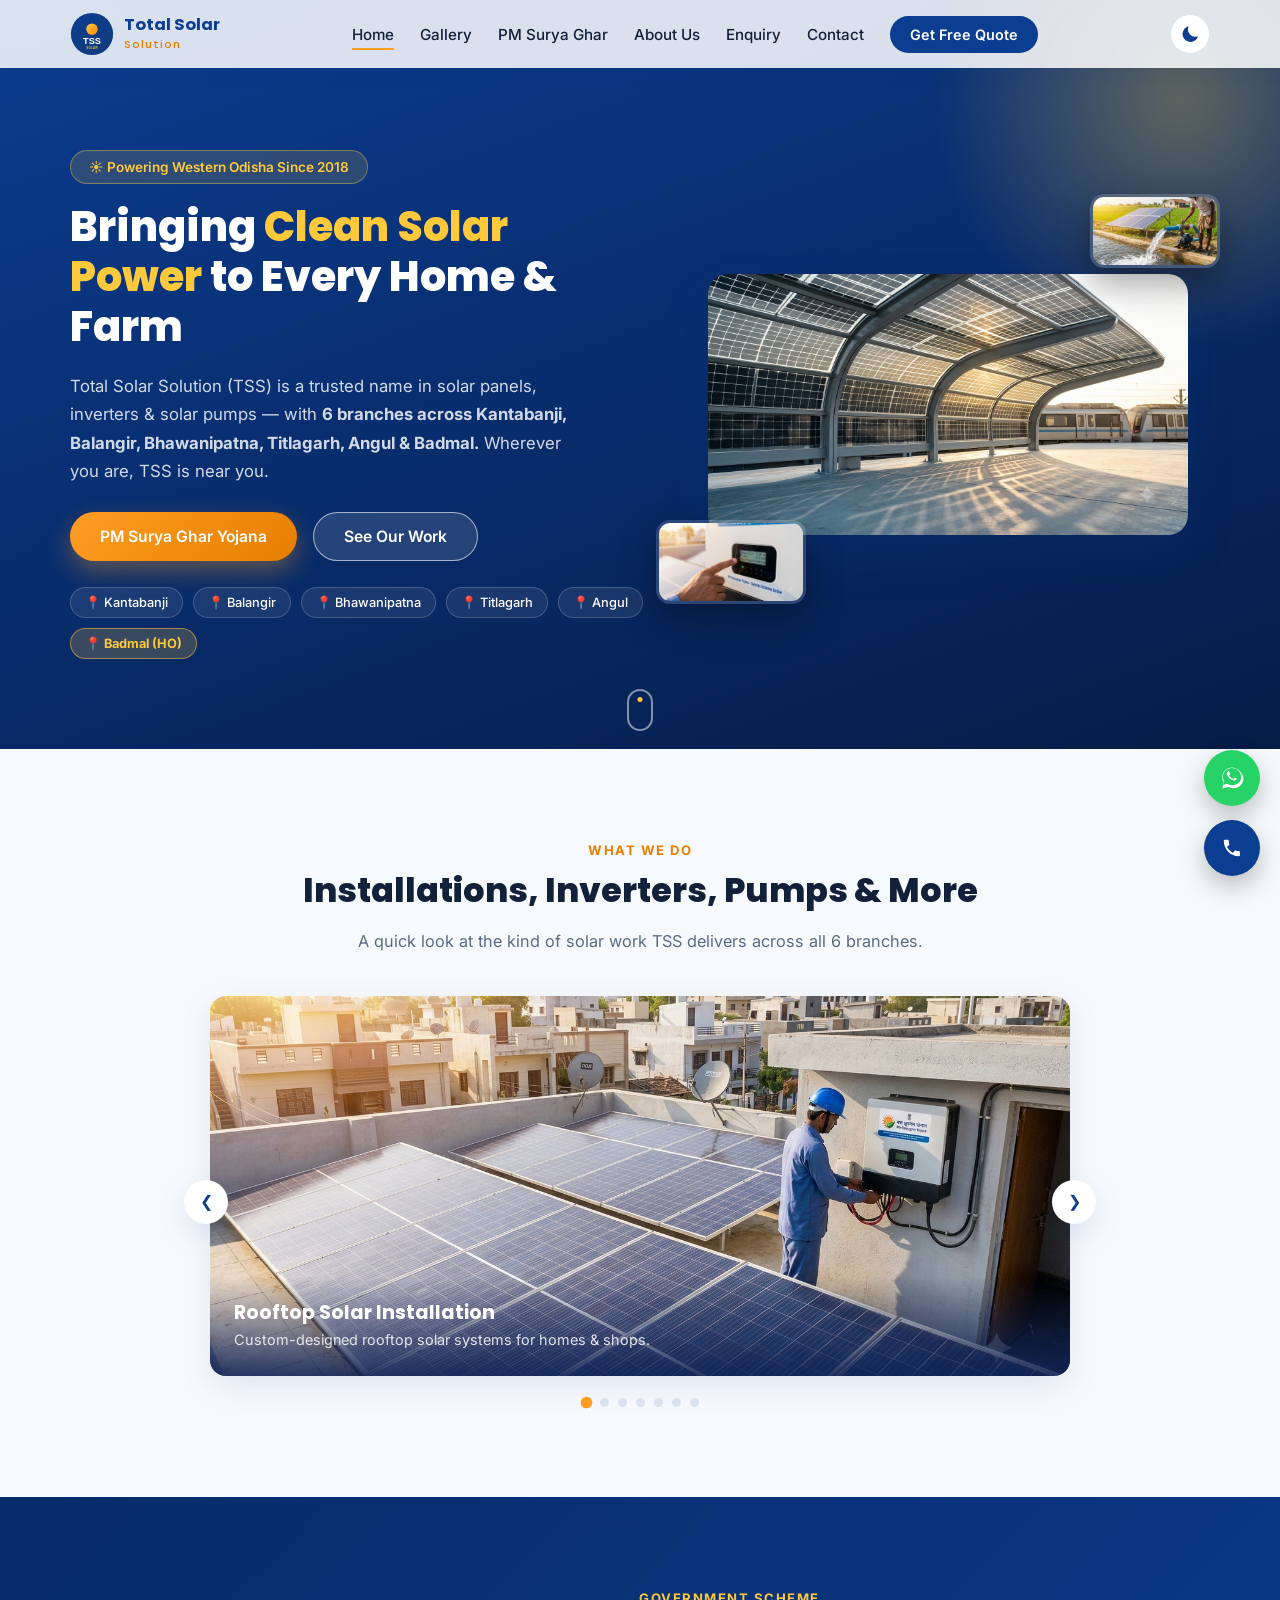
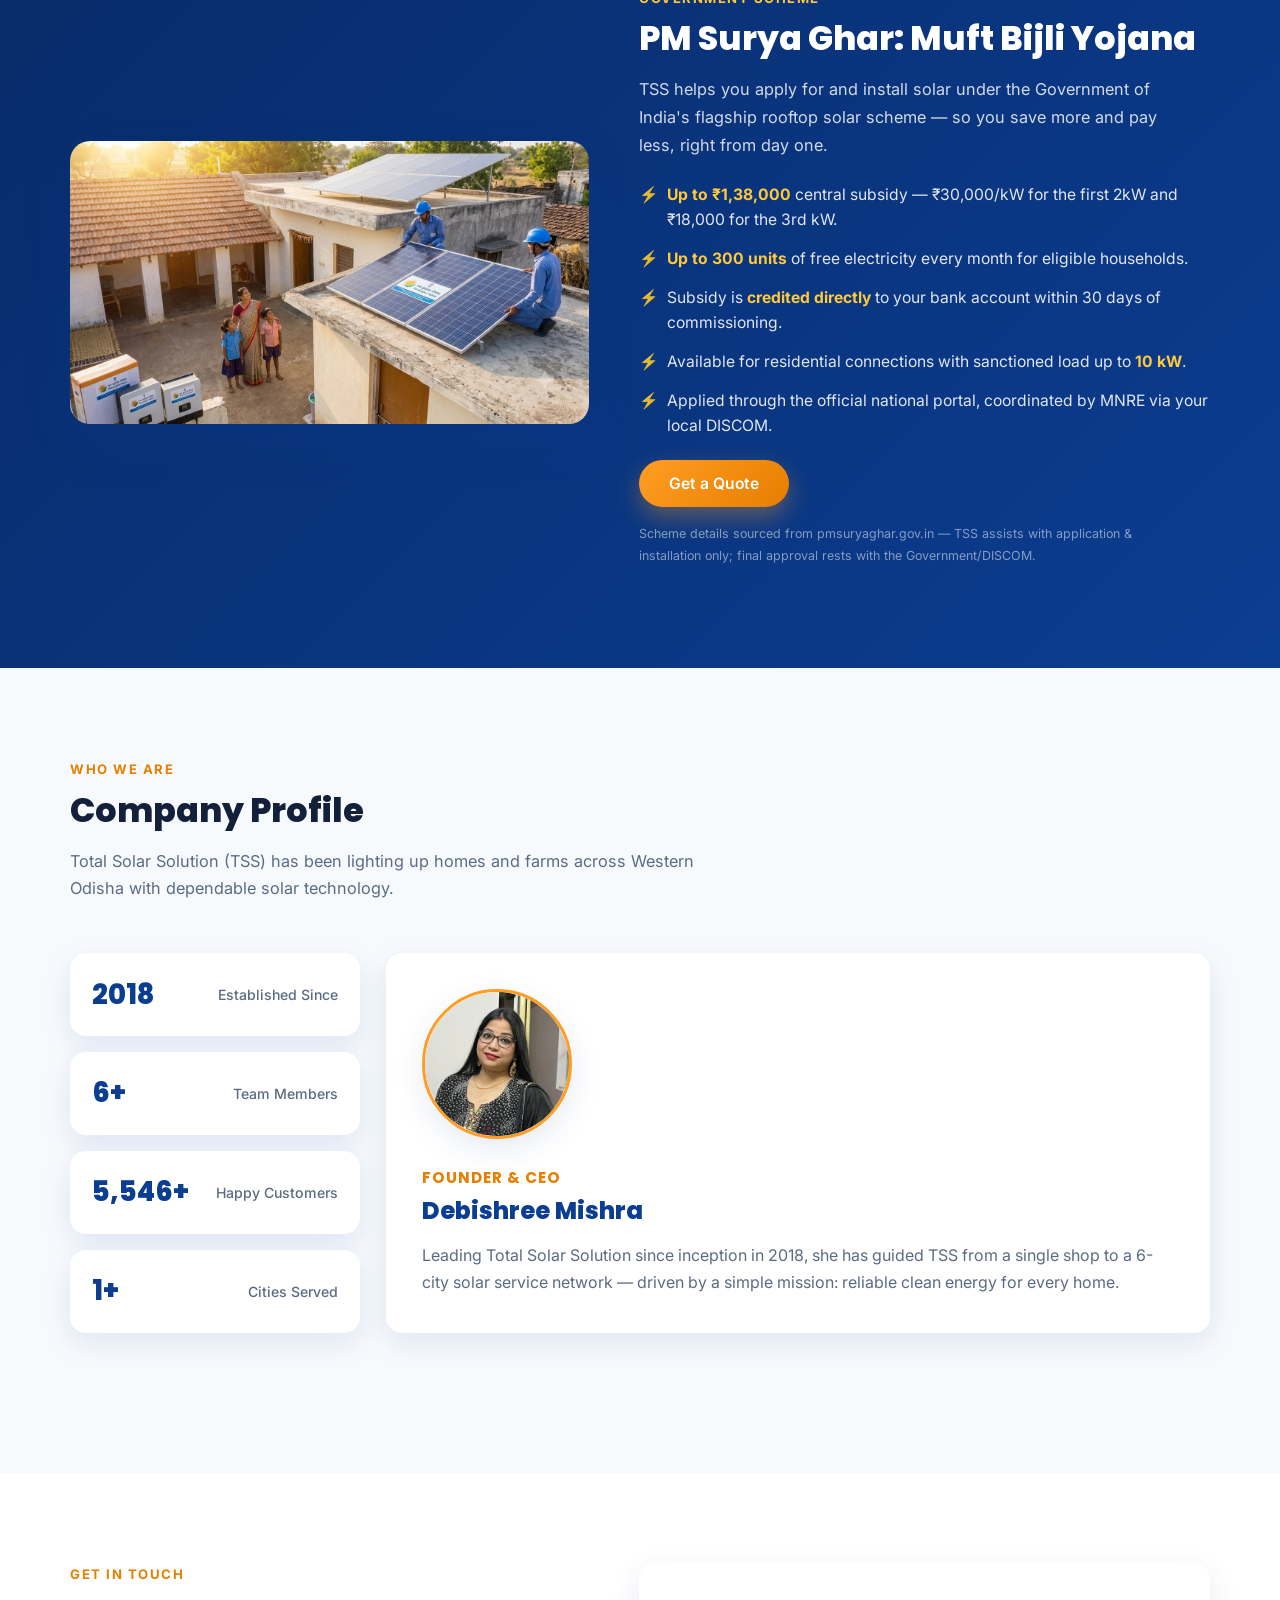
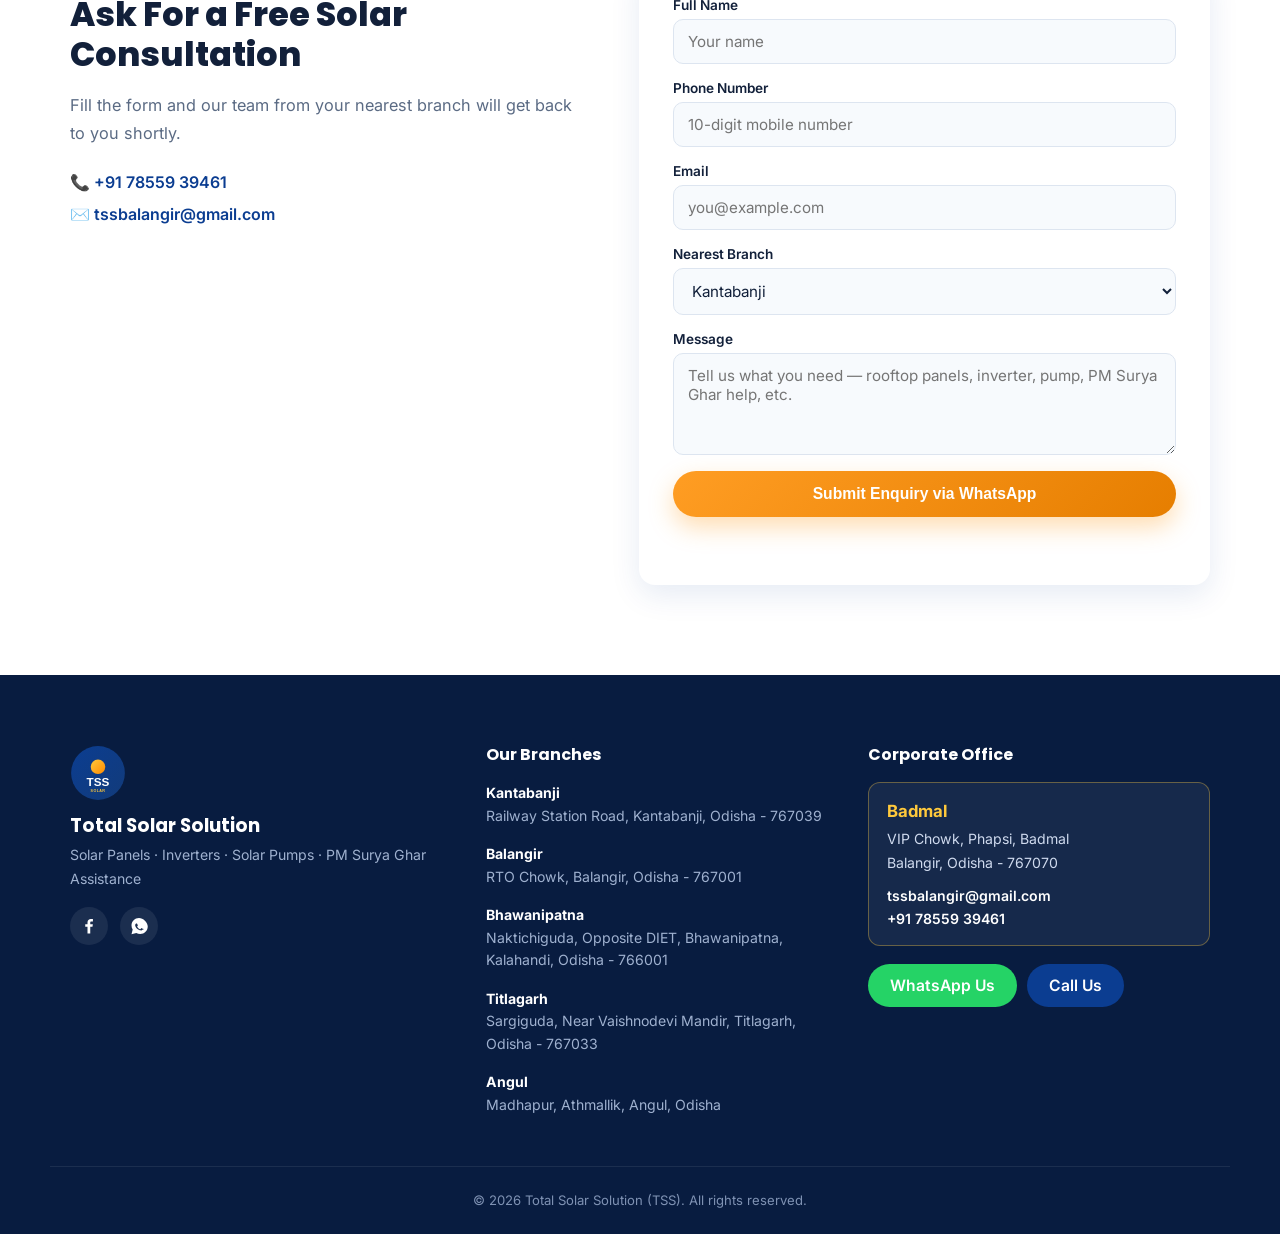
<file: index.html>
<!DOCTYPE html>
<html lang="en">
<head>
<meta charset="UTF-8">
<meta name="viewport" content="width=device-width, initial-scale=1.0">
<title>Total Solar Solution (TSS) | Solar Panels, Inverters & Pumps in Odisha</title>
<meta name="description" content="Total Solar Solution (TSS) - Trusted solar installation company with branches across Kantabanji, Balangir, Bhawanipatna, Titlagarh, Angul & Badmal. Solar panels, inverters, pumps & PM Surya Ghar Yojana assistance.">
<link rel="icon" href="images/logo.svg" type="image/svg+xml">
<link rel="preconnect" href="https://fonts.googleapis.com">
<link href="https://fonts.googleapis.com/css2?family=Poppins:wght@400;500;600;700;800&family=Inter:wght@400;500;600&display=swap" rel="stylesheet">
<link rel="stylesheet" href="css/style.css">
<!-- Google tag (gtag.js) -->
<script async src="https://www.googletagmanager.com/gtag/js?id=AW-18328387983"></script>
<script>
  window.dataLayer = window.dataLayer || [];
  function gtag(){dataLayer.push(arguments);}
  gtag('js', new Date());
  gtag('config', 'AW-18328387983');
</script>
</head>
<body>

<!-- ===== NOTE FOR ANISH: Still open before going live =====
  1. Phone / WhatsApp number is set to +91 78559 39461 across the page. If WhatsApp uses a different number, update "917855939461" in index.html and js/script.js.
  2. Angul branch has no PIN code yet - search "Athmallik, Angul, Odisha" in the footer and add it once you have it.
  3. Facebook page URL - the footer icon currently links to "#", search "target=\"_blank\" rel=\"noopener\" aria-label=\"Facebook\"".
  4. Logo (images/logo.svg is still a placeholder) - swap in your real logo file.
  5. PM Surya Ghar "Learn More" button href="#" - link to your chosen page/portal.
  6. Enquiry form posts to Formsubmit using tssbalangir@gmail.com as a backup channel - confirm the activation email Formsubmit sends on first submission.
======================================================================= -->

<!-- Preloader -->
<div id="preloader"><div class="sun-loader"></div></div>

<!-- Floating action buttons -->
<div class="fab-stack">
  <a href="https://wa.me/917855939461" class="fab fab-whatsapp" target="_blank" rel="noopener" aria-label="Chat on WhatsApp">
    <svg viewBox="0 0 32 32" width="26" height="26"><path fill="#fff" d="M16 3C9.4 3 4 8.4 4 15c0 2.4.7 4.6 1.9 6.5L4 29l7.7-1.8c1.8 1 3.9 1.5 6.3 1.5 6.6 0 12-5.4 12-12S22.6 3 16 3zm0 21.8c-2 0-3.9-.5-5.5-1.5l-.4-.2-4.6 1.1 1.1-4.5-.3-.4C5.3 17.7 4.7 16 4.7 15 4.7 8.8 9.8 3.7 16 3.7S27.3 8.8 27.3 15 22.2 24.8 16 24.8zm6-8.3c-.3-.2-1.9-1-2.2-1.1-.3-.1-.5-.2-.7.2-.2.3-.8 1.1-1 1.3-.2.2-.4.2-.7.1-.3-.2-1.4-.5-2.7-1.6-1-.9-1.7-2-1.9-2.3-.2-.3 0-.5.1-.7.1-.1.3-.4.5-.5.2-.2.2-.3.3-.5.1-.2 0-.4 0-.6 0-.2-.7-1.8-1-2.4-.3-.6-.5-.6-.7-.6h-.6c-.2 0-.5.1-.8.4-.3.3-1 1-1 2.5s1.1 2.9 1.2 3.1c.1.2 2.1 3.3 5.2 4.5.7.3 1.3.5 1.7.6.7.2 1.4.2 1.9.1.6-.1 1.9-.8 2.1-1.5.3-.7.3-1.3.2-1.5-.1-.1-.3-.2-.6-.4z"/></svg>
  </a>
  <a href="tel:+917855939461" class="fab fab-call" aria-label="Call us">
    <svg viewBox="0 0 24 24" width="22" height="22"><path fill="#fff" d="M6.6 10.8c1.4 2.7 3.6 4.9 6.3 6.3l2.1-2.1c.3-.3.7-.4 1-.2 1.1.4 2.3.6 3.6.6.6 0 1 .4 1 1V20c0 .6-.4 1-1 1C10.6 21 3 13.4 3 4c0-.6.4-1 1-1h3.5c.6 0 1 .4 1 1 0 1.3.2 2.5.6 3.6.1.3 0 .7-.2 1l-2.3 2.2z"/></svg>
  </a>
</div>

<!-- ===== NAVBAR ===== -->
<header class="navbar" id="navbar">
  <div class="container nav-inner">
    <a href="#home" class="brand">
      <img src="images/logo.svg" alt="Total Solar Solution logo" class="brand-logo">
      <span class="brand-text">Total Solar<br><small>Solution</small></span>
    </a>
    <nav class="nav-links" id="navLinks">
      <a href="#home" class="nav-link active">Home</a>
      <a href="#gallery" class="nav-link">Gallery</a>
      <a href="#suryaghar" class="nav-link">PM Surya Ghar</a>
      <a href="#about" class="nav-link">About Us</a>
      <a href="#enquiry" class="nav-link">Enquiry</a>
      <a href="#footer" class="nav-link">Contact</a>
      <a href="#enquiry" class="nav-cta">Get Free Quote</a>
    </nav>
    <div class="nav-actions">
      <button class="theme-toggle" id="themeToggle" aria-label="Toggle dark mode">
        <svg class="icon-moon" viewBox="0 0 24 24" width="20" height="20"><path fill="currentColor" d="M20.7 14.9a8.5 8.5 0 0 1-10.6-11 .6.6 0 0 0-.8-.8 9.5 9.5 0 1 0 12.2 12.2.6.6 0 0 0-.8-.4z"/></svg>
        <svg class="icon-sun" viewBox="0 0 24 24" width="20" height="20"><circle cx="12" cy="12" r="4.5" fill="currentColor"/><g stroke="currentColor" stroke-width="1.8" stroke-linecap="round"><line x1="12" y1="1.5" x2="12" y2="4"/><line x1="12" y1="20" x2="12" y2="22.5"/><line x1="1.5" y1="12" x2="4" y2="12"/><line x1="20" y1="12" x2="22.5" y2="12"/><line x1="4.2" y1="4.2" x2="5.9" y2="5.9"/><line x1="18.1" y1="18.1" x2="19.8" y2="19.8"/><line x1="4.2" y1="19.8" x2="5.9" y2="18.1"/><line x1="18.1" y1="5.9" x2="19.8" y2="4.2"/></g></svg>
      </button>
      <button class="hamburger" id="hamburger" aria-label="Toggle menu">
        <span></span><span></span><span></span>
      </button>
    </div>
  </div>
</header>

<!-- ===== HERO ===== -->
<section class="hero" id="home">
  <div class="hero-bg-glow"></div>
  <div class="container hero-inner">
    <div class="hero-copy" data-reveal>
      <span class="badge-pill">☀️ Powering Western Odisha Since 2018</span>
      <h1>Bringing <span class="text-accent">Clean Solar Power</span> to Every Home &amp; Farm</h1>
      <p class="hero-sub">
        Total Solar Solution (TSS) is a trusted name in solar panels, inverters &amp; solar pumps —
        with <strong>6 branches across Kantabanji, Balangir, Bhawanipatna, Titlagarh, Angul &amp; Badmal.</strong>
        Wherever you are, TSS is near you.
      </p>
      <div class="hero-cta-row">
        <a href="pm-surya-ghar.html" class="btn btn-primary">PM Surya Ghar Yojana</a>
        <a href="#gallery" class="btn btn-ghost">See Our Work</a>
      </div>
      <div class="city-chip-row">
        <span class="city-chip">📍 Kantabanji</span>
        <span class="city-chip">📍 Balangir</span>
        <span class="city-chip">📍 Bhawanipatna</span>
        <span class="city-chip">📍 Titlagarh</span>
        <span class="city-chip">📍 Angul</span>
        <span class="city-chip city-chip-main">📍 Badmal (HO)</span>
      </div>
    </div>
    <div class="hero-visual" data-reveal>
      <img src="images/hero-canopy.png" alt="Large-scale solar canopy installation" class="hero-img float-slow">
      <img src="images/inverter-photo.png" alt="Solar inverter monitoring display" class="hero-float hero-float-1 float-fast">
      <img src="images/pump-photo.png" alt="Solar water pump in a farm field" class="hero-float hero-float-2 float-med">
    </div>
  </div>
  <div class="scroll-cue"><span></span></div>
</section>

<!-- ===== SLIDESHOW / GALLERY ===== -->
<section class="gallery-section" id="gallery">
  <div class="container">
    <p class="eyebrow" data-reveal>What We Do</p>
    <h2 data-reveal>Installations, Inverters, Pumps &amp; More</h2>
    <p class="section-sub" data-reveal>A quick look at the kind of solar work TSS delivers across all 6 branches.</p>
  </div>
  <div class="slideshow" data-reveal>
    <div class="slides-track" id="slidesTrack">
      <div class="slide active">
        <img src="images/rooftop-install.png" alt="TSS technician connecting a rooftop solar installation in India">
        <div class="slide-caption"><h3>Rooftop Solar Installation</h3><p>Custom-designed rooftop solar systems for homes &amp; shops.</p></div>
      </div>
      <div class="slide">
        <img src="images/inverter-photo.png" alt="Solar inverter monitoring display showing live generation data">
        <div class="slide-caption"><h3>Solar Inverters</h3><p>Reliable on-grid &amp; off-grid inverters with warranty support.</p></div>
      </div>
      <div class="slide">
        <img src="images/pump-photo.png" alt="Solar water pump irrigating a farm field">
        <div class="slide-caption"><h3>Solar Water Pumps</h3><p>Diesel-free irrigation pumps for farmers in the region.</p></div>
      </div>
      <div class="slide">
        <img src="images/suryaghar-family.png" alt="Family with a PM Surya Ghar Yojana rooftop solar installation">
        <div class="slide-caption"><h3>PM Surya Ghar Yojana</h3><p>End-to-end help getting your subsidy &amp; free rooftop solar.</p></div>
      </div>
      <div class="slide">
        <img src="images/microgrid-pump.png" alt="Community microgrid and irrigation project supported by PM Surya Ghar Yojana">
        <div class="slide-caption"><h3>Rural Microgrid Projects</h3><p>Community-scale solar powering irrigation &amp; village needs.</p></div>
      </div>
      <div class="slide">
        <img src="images/battery-farm.png" alt="Solar farm battery and monitoring station">
        <div class="slide-caption"><h3>Battery &amp; Monitoring Systems</h3><p>Large-scale battery and inverter stations for reliable backup power.</p></div>
      </div>
      <div class="slide">
        <img src="images/hero-canopy.png" alt="Large-scale solar canopy installation">
        <div class="slide-caption"><h3>Large-Scale Solar Installations</h3><p>From rooftops to canopies — solar infrastructure at any scale.</p></div>
      </div>
    </div>
    <button class="slide-arrow slide-prev" id="slidePrev" aria-label="Previous slide">&#10094;</button>
    <button class="slide-arrow slide-next" id="slideNext" aria-label="Next slide">&#10095;</button>
    <div class="slide-dots" id="slideDots"></div>
  </div>
</section>

<!-- ===== PM SURYA GHAR YOJANA ===== -->
<section class="suryaghar-section" id="suryaghar">
  <div class="container suryaghar-inner">
    <div class="suryaghar-visual" data-reveal>
      <img src="images/suryaghar-family.png" alt="Family with a PM Surya Ghar Yojana rooftop solar installation" class="float-slow">
    </div>
    <div class="suryaghar-copy" data-reveal>
      <p class="eyebrow eyebrow-light">Government Scheme</p>
      <h2>PM Surya Ghar: Muft Bijli Yojana</h2>
      <p class="section-sub-light">
        TSS helps you apply for and install solar under the Government of India's flagship rooftop
        solar scheme — so you save more and pay less, right from day one.
      </p>
      <ul class="scheme-points">
        <li><strong>Up to ₹1,38,000</strong> central subsidy — ₹30,000/kW for the first 2kW and ₹18,000 for the 3rd kW.</li>
        <li><strong>Up to 300 units</strong> of free electricity every month for eligible households.</li>
        <li>Subsidy is <strong>credited directly</strong> to your bank account within 30 days of commissioning.</li>
        <li>Available for residential connections with sanctioned load up to <strong>10 kW</strong>.</li>
        <li>Applied through the official national portal, coordinated by MNRE via your local DISCOM.</li>
      </ul>
      <a href="pm-surya-ghar.html" class="btn btn-primary" id="learnMoreBtn">Get a Quote</a>
      <p class="scheme-disclaimer">Scheme details sourced from pmsuryaghar.gov.in — TSS assists with application &amp; installation only; final approval rests with the Government/DISCOM.</p>
    </div>
  </div>
</section>

<!-- ===== ABOUT / COMPANY PROFILE ===== -->
<section class="about-section" id="about">
  <div class="container">
    <p class="eyebrow" data-reveal>Who We Are</p>
    <h2 data-reveal>Company Profile</h2>
    <p class="section-sub" data-reveal>Total Solar Solution (TSS) has been lighting up homes and farms across Western Odisha with dependable solar technology.</p>

    <div class="about-grid">
      <div class="stats-grid" data-reveal>
        <div class="stat-card">
          <span class="stat-num" data-count="2018" data-suffix="">2018</span>
          <span class="stat-label">Established Since</span>
        </div>
        <div class="stat-card">
          <span class="stat-num" data-count="20" data-suffix="+">0</span>
          <span class="stat-label">Team Members</span>
        </div>
        <div class="stat-card">
          <span class="stat-num" data-count="20000" data-suffix="+">0</span>
          <span class="stat-label">Happy Customers</span>
        </div>
        <div class="stat-card">
          <span class="stat-num" data-count="6" data-suffix="+">0</span>
          <span class="stat-label">Cities Served</span>
        </div>
      </div>

      <div class="ceo-card" data-reveal>
        <div class="ceo-photo-wrap">
          <img src="images/ceo.jpg" alt="Debishree Mishra, Founder &amp; CEO of Total Solar Solution" class="ceo-photo">
        </div>
        <div class="ceo-info">
          <h3>Founder &amp; CEO</h3>
          <p class="ceo-name">Debishree Mishra</p>
          <p>Leading Total Solar Solution since inception in 2018, she has guided TSS from a single shop
          to a 6-city solar service network — driven by a simple mission: reliable clean energy for every home.</p>
        </div>
      </div>
    </div>
  </div>
</section>

<!-- ===== ENQUIRY / CONTACT FORM ===== -->
<section class="enquiry-section" id="enquiry">
  <div class="container enquiry-inner">
    <div class="enquiry-copy" data-reveal>
      <p class="eyebrow">Get In Touch</p>
      <h2>Ask For a Free Solar Consultation</h2>
      <p class="section-sub">Fill the form and our team from your nearest branch will get back to you shortly.</p>
      <div class="quick-contact">
        <a href="tel:+917855939461" class="quick-contact-item">📞 +91 78559 39461</a>
        <a href="mailto:tssbalangir@gmail.com" class="quick-contact-item">✉️ tssbalangir@gmail.com</a>
      </div>
    </div>
    <form class="enquiry-form" data-reveal id="enquiryForm" action="https://formsubmit.co/tssbalangir@gmail.com" method="POST">
      <input type="hidden" name="_subject" value="New Enquiry - TSS Website">
      <input type="hidden" name="_captcha" value="false">
      <div class="form-row">
        <label>Full Name</label>
        <input type="text" name="Name" required placeholder="Your name">
      </div>
      <div class="form-row">
        <label>Phone Number</label>
        <input type="tel" name="Phone" required placeholder="10-digit mobile number">
      </div>
      <div class="form-row">
        <label>Email</label>
        <input type="email" name="Email" placeholder="you@example.com">
      </div>
      <div class="form-row">
        <label>Nearest Branch</label>
        <select name="Branch">
          <option>Kantabanji</option>
          <option>Balangir</option>
          <option>Bhawanipatna</option>
          <option>Titlagarh</option>
          <option>Angul</option>
          <option>Badmal (Head Office)</option>
        </select>
      </div>
      <div class="form-row">
        <label>Message</label>
        <textarea name="Message" rows="4" placeholder="Tell us what you need — rooftop panels, inverter, pump, PM Surya Ghar help, etc."></textarea>
      </div>
      <button type="submit" class="btn btn-primary btn-block">Submit Enquiry via WhatsApp</button>
      <p class="form-status" id="formStatus"></p>
    </form>
  </div>
</section>

<!-- ===== FOOTER ===== -->
<footer class="footer" id="footer">
  <div class="container footer-grid">
    <div class="footer-brand">
      <img src="images/logo.svg" alt="TSS logo" class="footer-logo">
      <h3>Total Solar Solution</h3>
      <p>Solar Panels &middot; Inverters &middot; Solar Pumps &middot; PM Surya Ghar Assistance</p>
      <div class="footer-social">
        <a href="#" target="_blank" rel="noopener" aria-label="Facebook">
          <svg viewBox="0 0 24 24" width="20" height="20"><path fill="#fff" d="M13.5 21v-8h2.7l.4-3.1h-3.1V8c0-.9.25-1.5 1.55-1.5H16.7V3.7C16.4 3.65 15.4 3.55 14.25 3.55c-2.4 0-4.05 1.45-4.05 4.1V9.9H7.5V13h2.7v8h3.3z"/></svg>
        </a>
        <a href="https://wa.me/917855939461" target="_blank" rel="noopener" aria-label="WhatsApp">
          <svg viewBox="0 0 32 32" width="20" height="20"><path fill="#fff" d="M16 3C9.4 3 4 8.4 4 15c0 2.4.7 4.6 1.9 6.5L4 29l7.7-1.8c1.8 1 3.9 1.5 6.3 1.5 6.6 0 12-5.4 12-12S22.6 3 16 3zm6 18.5c-.3.7-1.6 1.4-2.1 1.5-.6.1-1.3.1-1.9-.1-.4-.2-1-.4-1.7-.6-3.1-1.2-5.1-4.3-5.2-4.5-.1-.2-1.2-1.6-1.2-3.1s.7-2.2 1-2.5c.3-.3.6-.4.8-.4h.6c.2 0 .4 0 .7.6.3.6 1 2.2 1 2.4 0 .2.1.4 0 .6-.1.2-.1.3-.3.5-.2.1-.4.4-.5.5-.1.2-.3.4-.1.7.2.3.9 1.4 1.9 2.3 1.3 1.1 2.4 1.4 2.7 1.6.3.1.5.1.7-.1.2-.2.8-1 1-1.3.2-.4.4-.3.7-.2.3.1 1.9.9 2.2 1.1.3.1.5.2.6.3.1.2.1.9-.2 1.6z"/></svg>
        </a>
      </div>
    </div>

    <div class="footer-addresses">
      <h4>Our Branches</h4>
      <ul class="address-list">
        <li><strong>Kantabanji</strong><br>Railway Station Road, Kantabanji, Odisha - 767039</li>
        <li><strong>Balangir</strong><br>RTO Chowk, Balangir, Odisha - 767001</li>
        <li><strong>Bhawanipatna</strong><br>Naktichiguda, Opposite DIET, Bhawanipatna, Kalahandi, Odisha - 766001</li>
        <li><strong>Titlagarh</strong><br>Sargiguda, Near Vaishnodevi Mandir, Titlagarh, Odisha - 767033</li>
        <li><strong>Angul</strong><br>Madhapur, Athmallik, Angul, Odisha</li>
      </ul>
    </div>

    <div class="footer-hq">
      <h4>Corporate Office</h4>
      <div class="hq-card">
        <strong>Badmal</strong>
        <p>VIP Chowk, Phapsi, Badmal<br>Balangir, Odisha - 767070</p>
        <a href="mailto:tssbalangir@gmail.com">tssbalangir@gmail.com</a>
        <a href="tel:+917855939461">+91 78559 39461</a>
      </div>
      <div class="footer-btn-row">
        <a href="https://wa.me/917855939461" class="btn btn-whatsapp" target="_blank" rel="noopener">WhatsApp Us</a>
        <a href="tel:+917855939461" class="btn btn-call">Call Us</a>
      </div>
    </div>
  </div>
  <div class="footer-bottom">
    <p>&copy; <span id="year"></span> Total Solar Solution (TSS). All rights reserved.</p>
  </div>
</footer>

<script src="js/script.js"></script>
</body>
</html>
</file>
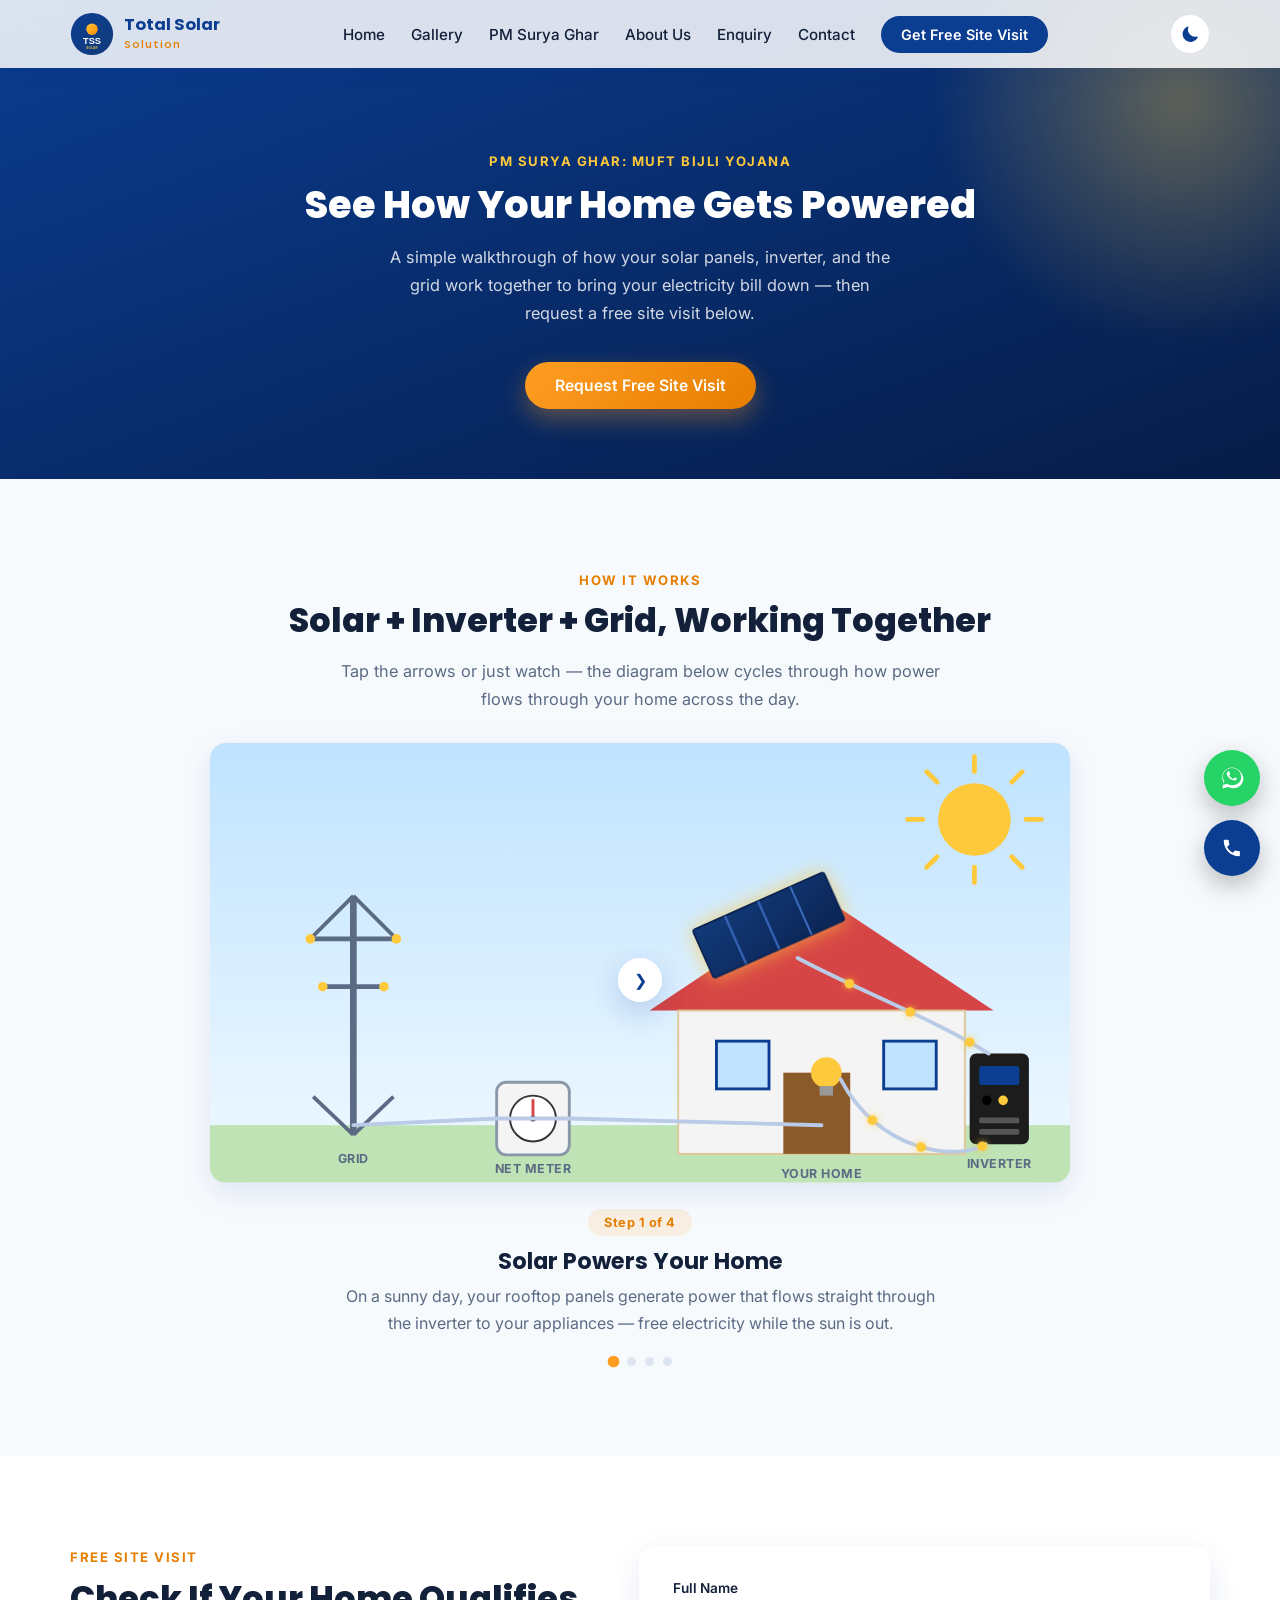
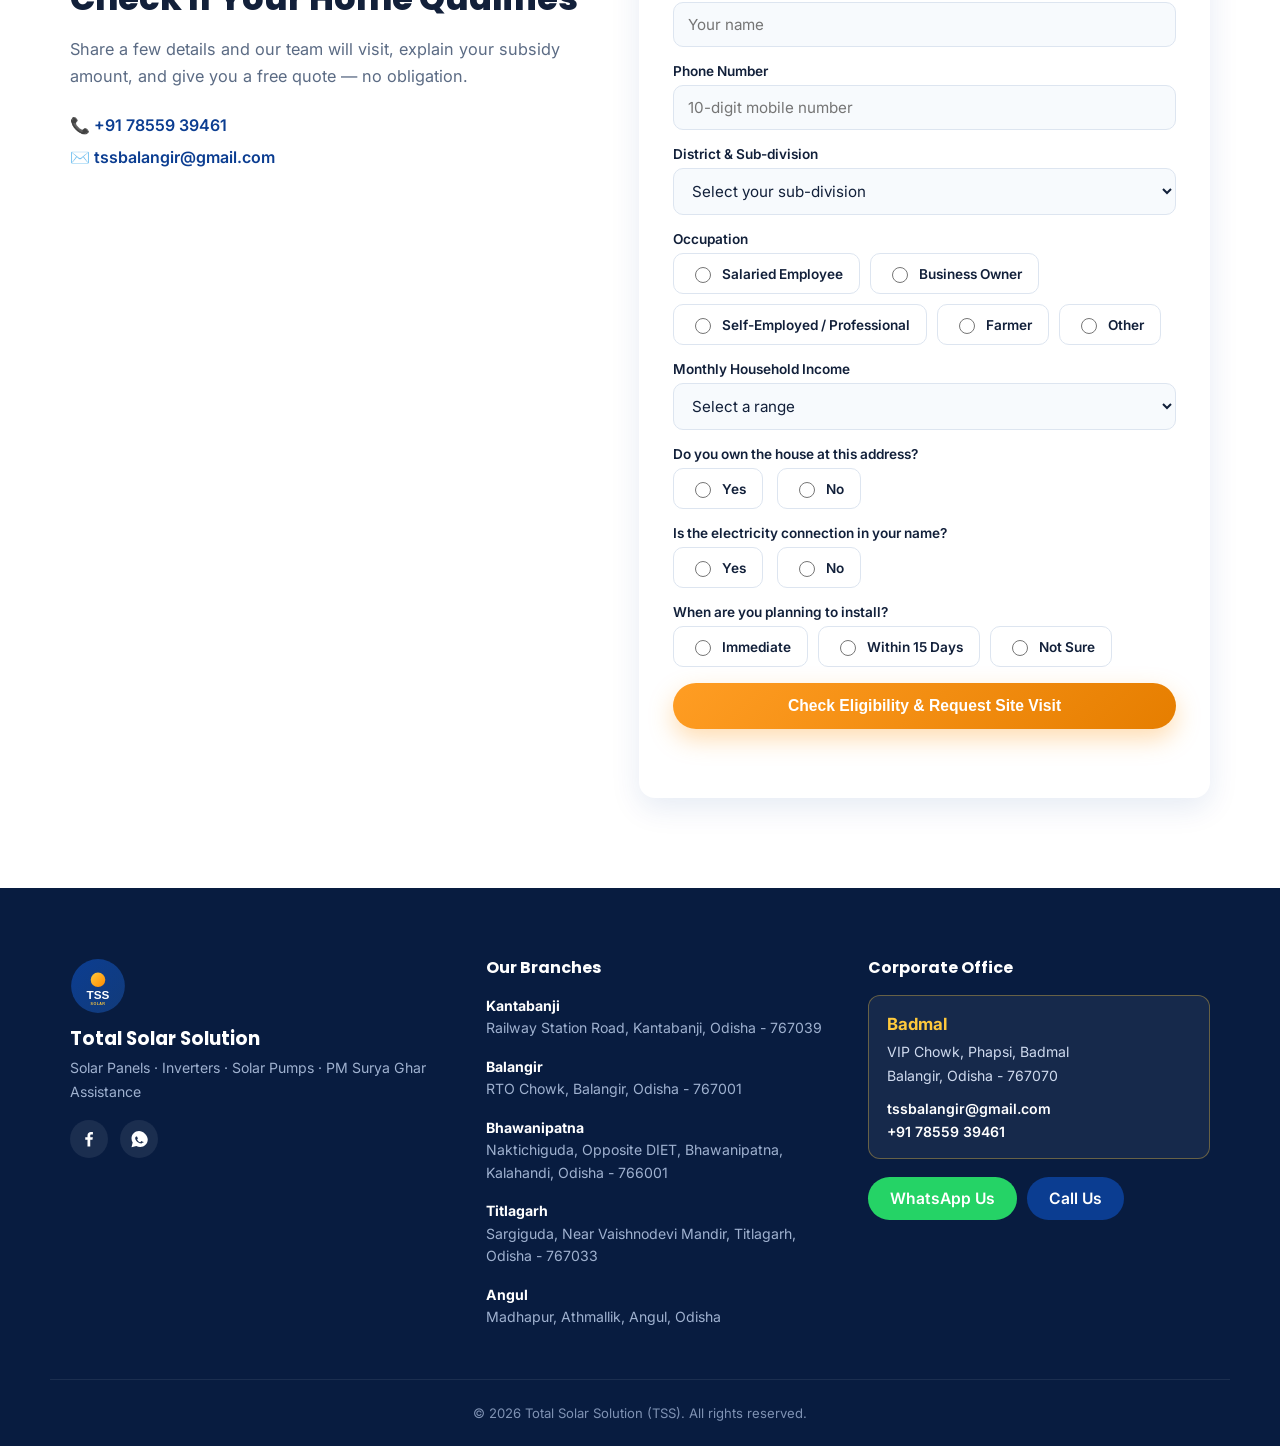
<file: pm-surya-ghar.html>
<!DOCTYPE html>
<html lang="en">
<head>
<meta charset="UTF-8">
<meta name="viewport" content="width=device-width, initial-scale=1.0">
<title>How PM Surya Ghar Yojana Works | Total Solar Solution (TSS)</title>
<meta name="description" content="See how rooftop solar, your inverter, and the grid work together under PM Surya Ghar Yojana net metering — then request a free site visit from Total Solar Solution.">
<link rel="icon" href="images/logo.svg" type="image/svg+xml">
<link rel="preconnect" href="https://fonts.googleapis.com">
<link href="https://fonts.googleapis.com/css2?family=Poppins:wght@400;500;600;700;800&family=Inter:wght@400;500;600&display=swap" rel="stylesheet">
<link rel="stylesheet" href="css/style.css">
<link rel="stylesheet" href="css/pm-suryaghar.css">
<!-- Google tag (gtag.js) -->
<script async src="https://www.googletagmanager.com/gtag/js?id=AW-18328387983"></script>
<script>
  window.dataLayer = window.dataLayer || [];
  function gtag(){dataLayer.push(arguments);}
  gtag('js', new Date());
  gtag('config', 'AW-18328387983');
</script>
</head>
<body>

<!-- Preloader -->
<div id="preloader"><div class="sun-loader"></div></div>

<!-- Floating action buttons -->
<div class="fab-stack">
  <a href="https://wa.me/917855939461" class="fab fab-whatsapp" target="_blank" rel="noopener" aria-label="Chat on WhatsApp">
    <svg viewBox="0 0 32 32" width="26" height="26"><path fill="#fff" d="M16 3C9.4 3 4 8.4 4 15c0 2.4.7 4.6 1.9 6.5L4 29l7.7-1.8c1.8 1 3.9 1.5 6.3 1.5 6.6 0 12-5.4 12-12S22.6 3 16 3zm0 21.8c-2 0-3.9-.5-5.5-1.5l-.4-.2-4.6 1.1 1.1-4.5-.3-.4C5.3 17.7 4.7 16 4.7 15 4.7 8.8 9.8 3.7 16 3.7S27.3 8.8 27.3 15 22.2 24.8 16 24.8zm6-8.3c-.3-.2-1.9-1-2.2-1.1-.3-.1-.5-.2-.7.2-.2.3-.8 1.1-1 1.3-.2.2-.4.2-.7.1-.3-.2-1.4-.5-2.7-1.6-1-.9-1.7-2-1.9-2.3-.2-.3 0-.5.1-.7.1-.1.3-.4.5-.5.2-.2.2-.3.3-.5.1-.2 0-.4 0-.6 0-.2-.7-1.8-1-2.4-.3-.6-.5-.6-.7-.6h-.6c-.2 0-.5.1-.8.4-.3.3-1 1-1 2.5s1.1 2.9 1.2 3.1c.1.2 2.1 3.3 5.2 4.5.7.3 1.3.5 1.7.6.7.2 1.4.2 1.9.1.6-.1 1.9-.8 2.1-1.5.3-.7.3-1.3.2-1.5-.1-.1-.3-.2-.6-.4z"/></svg>
  </a>
  <a href="tel:+917855939461" class="fab fab-call" aria-label="Call us">
    <svg viewBox="0 0 24 24" width="22" height="22"><path fill="#fff" d="M6.6 10.8c1.4 2.7 3.6 4.9 6.3 6.3l2.1-2.1c.3-.3.7-.4 1-.2 1.1.4 2.3.6 3.6.6.6 0 1 .4 1 1V20c0 .6-.4 1-1 1C10.6 21 3 13.4 3 4c0-.6.4-1 1-1h3.5c.6 0 1 .4 1 1 0 1.3.2 2.5.6 3.6.1.3 0 .7-.2 1l-2.3 2.2z"/></svg>
  </a>
</div>

<!-- ===== NAVBAR ===== -->
<header class="navbar" id="navbar">
  <div class="container nav-inner">
    <a href="index.html#home" class="brand">
      <img src="images/logo.svg" alt="Total Solar Solution logo" class="brand-logo">
      <span class="brand-text">Total Solar<br><small>Solution</small></span>
    </a>
    <nav class="nav-links" id="navLinks">
      <a href="index.html#home" class="nav-link">Home</a>
      <a href="index.html#gallery" class="nav-link">Gallery</a>
      <a href="pm-surya-ghar.html" class="nav-link active">PM Surya Ghar</a>
      <a href="index.html#about" class="nav-link">About Us</a>
      <a href="index.html#enquiry" class="nav-link">Enquiry</a>
      <a href="index.html#footer" class="nav-link">Contact</a>
      <a href="#leadForm" class="nav-cta">Get Free Site Visit</a>
    </nav>
    <div class="nav-actions">
      <button class="theme-toggle" id="themeToggle" aria-label="Toggle dark mode">
        <svg class="icon-moon" viewBox="0 0 24 24" width="20" height="20"><path fill="currentColor" d="M20.7 14.9a8.5 8.5 0 0 1-10.6-11 .6.6 0 0 0-.8-.8 9.5 9.5 0 1 0 12.2 12.2.6.6 0 0 0-.8-.4z"/></svg>
        <svg class="icon-sun" viewBox="0 0 24 24" width="20" height="20"><circle cx="12" cy="12" r="4.5" fill="currentColor"/><g stroke="currentColor" stroke-width="1.8" stroke-linecap="round"><line x1="12" y1="1.5" x2="12" y2="4"/><line x1="12" y1="20" x2="12" y2="22.5"/><line x1="1.5" y1="12" x2="4" y2="12"/><line x1="20" y1="12" x2="22.5" y2="12"/><line x1="4.2" y1="4.2" x2="5.9" y2="5.9"/><line x1="18.1" y1="18.1" x2="19.8" y2="19.8"/><line x1="4.2" y1="19.8" x2="5.9" y2="18.1"/><line x1="18.1" y1="5.9" x2="19.8" y2="4.2"/></g></svg>
      </button>
      <button class="hamburger" id="hamburger" aria-label="Toggle menu">
        <span></span><span></span><span></span>
      </button>
    </div>
  </div>
</header>

<!-- ===== PAGE HERO ===== -->
<section class="scheme-hero">
  <div class="hero-bg-glow"></div>
  <div class="container" data-reveal>
    <p class="eyebrow eyebrow-light">PM Surya Ghar: Muft Bijli Yojana</p>
    <h1>See How Your Home Gets Powered</h1>
    <p class="section-sub-light">A simple walkthrough of how your solar panels, inverter, and the grid work together to bring your electricity bill down — then request a free site visit below.</p>
    <a href="#leadForm" class="btn btn-primary">Request Free Site Visit</a>
  </div>
</section>

<!-- ===== ANIMATED EXPLAINER ===== -->
<section class="scheme-animation-section" id="schemeAnimation">
  <div class="container">
    <p class="eyebrow" data-reveal>How It Works</p>
    <h2 data-reveal>Solar + Inverter + Grid, Working Together</h2>
    <p class="section-sub" data-reveal>Tap the arrows or just watch — the diagram below cycles through how power flows through your home across the day.</p>
  </div>

  <div class="scheme-anim-wrap" data-reveal>
    <div class="scheme-anim" id="schemeAnim" data-phase="1">
      <svg viewBox="0 0 900 460" class="scheme-svg" aria-hidden="true" xmlns="http://www.w3.org/2000/svg">
        <defs>
          <linearGradient id="skyDay" x1="0" y1="0" x2="0" y2="1">
            <stop offset="0%" stop-color="#BFE3FF"/>
            <stop offset="100%" stop-color="#EAF6FF"/>
          </linearGradient>
          <linearGradient id="skyNight" x1="0" y1="0" x2="0" y2="1">
            <stop offset="0%" stop-color="#0B1A3A"/>
            <stop offset="100%" stop-color="#132A5C"/>
          </linearGradient>
          <linearGradient id="panelGrad" x1="0" y1="0" x2="1" y2="1">
            <stop offset="0%" stop-color="#123B7A"/>
            <stop offset="100%" stop-color="#0B2454"/>
          </linearGradient>
        </defs>

        <!-- Sky -->
        <rect class="sky-day" x="0" y="0" width="900" height="400" fill="url(#skyDay)"/>
        <rect class="sky-night" x="0" y="0" width="900" height="400" fill="url(#skyNight)"/>

        <!-- Stars (night only) -->
        <g class="stars">
          <circle cx="60" cy="60" r="2"/><circle cx="120" cy="110" r="1.6"/><circle cx="230" cy="50" r="2"/>
          <circle cx="330" cy="90" r="1.6"/><circle cx="40" cy="150" r="1.6"/><circle cx="260" cy="140" r="1.6"/>
          <circle cx="640" cy="60" r="1.6"/><circle cx="600" cy="120" r="2"/>
        </g>

        <!-- Sun -->
        <g class="sun-group">
          <circle cx="800" cy="80" r="38" fill="#FFC93C"/>
          <g stroke="#FFC93C" stroke-width="5" stroke-linecap="round">
            <line x1="800" y1="14" x2="800" y2="30"/>
            <line x1="800" y1="130" x2="800" y2="146"/>
            <line x1="730" y1="80" x2="746" y2="80"/>
            <line x1="854" y1="80" x2="870" y2="80"/>
            <line x1="750" y1="30" x2="761" y2="41"/>
            <line x1="850" y1="130" x2="839" y2="119"/>
            <line x1="850" y1="30" x2="839" y2="41"/>
            <line x1="750" y1="130" x2="761" y2="119"/>
          </g>
        </g>

        <!-- Moon -->
        <g class="moon-group">
          <circle cx="800" cy="80" r="30" fill="#F4F1E8"/>
          <circle cx="812" cy="70" r="26" fill="url(#skyNight)"/>
        </g>

        <!-- Ground -->
        <rect x="0" y="400" width="900" height="60" fill="#BFE3B4" class="ground-day"/>
        <rect x="0" y="400" width="900" height="60" fill="#0A1830" class="ground-night"/>

        <!-- Grid pylon -->
        <g class="grid-pylon">
          <line x1="150" y1="410" x2="150" y2="160" stroke="#5B6B84" stroke-width="7"/>
          <line x1="105" y1="205" x2="195" y2="205" stroke="#5B6B84" stroke-width="5"/>
          <line x1="118" y1="255" x2="182" y2="255" stroke="#5B6B84" stroke-width="5"/>
          <line x1="150" y1="160" x2="105" y2="205" stroke="#5B6B84" stroke-width="4"/>
          <line x1="150" y1="160" x2="195" y2="205" stroke="#5B6B84" stroke-width="4"/>
          <line x1="150" y1="410" x2="108" y2="370" stroke="#5B6B84" stroke-width="4"/>
          <line x1="150" y1="410" x2="192" y2="370" stroke="#5B6B84" stroke-width="4"/>
          <circle cx="105" cy="205" r="5" fill="#FFC93C"/>
          <circle cx="195" cy="205" r="5" fill="#FFC93C"/>
          <circle cx="118" cy="255" r="5" fill="#FFC93C"/>
          <circle cx="182" cy="255" r="5" fill="#FFC93C"/>
          <text x="150" y="440" text-anchor="middle" class="node-label">GRID</text>
        </g>

        <!-- Net meter -->
        <g class="meter-box">
          <rect x="300" y="355" width="76" height="76" rx="10" fill="#F4F4F4" stroke="#8A97A8" stroke-width="3"/>
          <circle cx="338" cy="393" r="24" fill="#fff" stroke="#333" stroke-width="2"/>
          <line class="meter-needle" x1="338" y1="393" x2="338" y2="374" stroke="#D64545" stroke-width="3" stroke-linecap="round"/>
          <circle cx="338" cy="393" r="3" fill="#333"/>
          <text x="338" y="450" text-anchor="middle" class="node-label">NET METER</text>
          <text x="338" y="345" text-anchor="middle" class="meter-badge meter-badge-export">◀ Exporting to grid</text>
          <text x="338" y="345" text-anchor="middle" class="meter-badge meter-badge-import">Importing from grid ▶</text>
        </g>

        <!-- House -->
        <g class="house">
          <polygon points="460,280 640,160 820,280" fill="#D64545" class="roof"/>
          <rect x="490" y="280" width="300" height="150" fill="#F4F4F4" stroke="#E0C79A" stroke-width="2" class="house-wall"/>
          <rect x="600" y="345" width="70" height="85" fill="#8A5A2B"/>
          <rect x="530" y="312" width="55" height="50" fill="#BFE3FF" stroke="#0B3D91" stroke-width="3"/>
          <rect x="705" y="312" width="55" height="50" fill="#BFE3FF" stroke="#0B3D91" stroke-width="3"/>
          <text x="640" y="455" text-anchor="middle" class="node-label">YOUR HOME</text>
        </g>

        <!-- Load / appliance icon inside house -->
        <g class="load-icon" transform="translate(645,345)">
          <circle r="16" fill="#FFC93C" class="load-bulb"/>
          <rect x="-7" y="14" width="14" height="10" fill="#999"/>
        </g>

        <!-- Solar panel on roof -->
        <g class="solar-unit" transform="translate(505,196) rotate(-24)">
          <rect x="0" y="0" width="150" height="55" rx="3" fill="url(#panelGrad)" stroke="#0B2454" stroke-width="2"/>
          <line x1="37" y1="0" x2="37" y2="55" stroke="#3E6FC4" stroke-width="2"/>
          <line x1="75" y1="0" x2="75" y2="55" stroke="#3E6FC4" stroke-width="2"/>
          <line x1="112" y1="0" x2="112" y2="55" stroke="#3E6FC4" stroke-width="2"/>
        </g>

        <!-- Inverter -->
        <g class="inverter-box">
          <rect x="795" y="325" width="62" height="95" rx="7" fill="#1C1C1C"/>
          <rect x="805" y="338" width="42" height="20" rx="3" fill="#0B3D91"/>
          <circle cx="813" cy="374" r="5" class="inverter-led"/>
          <circle cx="830" cy="374" r="5" fill="#FFC93C"/>
          <rect x="805" y="392" width="42" height="6" rx="2" fill="#555"/>
          <rect x="805" y="404" width="42" height="6" rx="2" fill="#555"/>
          <text x="826" y="445" text-anchor="middle" class="node-label">INVERTER</text>
        </g>

        <!-- Wire base lines (always visible, dim) -->
        <path class="wire-line" d="M615,225 C670,255 760,290 815,325"/>
        <path class="wire-line" d="M812,420 C780,438 700,428 660,352"/>
        <path class="wire-line" d="M150,400 L300,393 L376,393 L640,400"/>

        <!-- Animated dots: solar -> inverter -->
        <g class="dots dots-solar-inverter">
          <circle r="5" class="dot"><animateMotion dur="1.6s" repeatCount="indefinite" path="M615,225 C670,255 760,290 815,325"/></circle>
          <circle r="5" class="dot"><animateMotion dur="1.6s" repeatCount="indefinite" begin="0.5s" path="M615,225 C670,255 760,290 815,325"/></circle>
          <circle r="5" class="dot"><animateMotion dur="1.6s" repeatCount="indefinite" begin="1s" path="M615,225 C670,255 760,290 815,325"/></circle>
        </g>

        <!-- Animated dots: inverter -> house load -->
        <g class="dots dots-inverter-house">
          <circle r="5" class="dot"><animateMotion dur="1.4s" repeatCount="indefinite" path="M812,420 C780,438 700,428 660,352"/></circle>
          <circle r="5" class="dot"><animateMotion dur="1.4s" repeatCount="indefinite" begin="0.45s" path="M812,420 C780,438 700,428 660,352"/></circle>
          <circle r="5" class="dot"><animateMotion dur="1.4s" repeatCount="indefinite" begin="0.9s" path="M812,420 C780,438 700,428 660,352"/></circle>
        </g>

        <!-- Animated dots: grid -> house (import) -->
        <g class="dots dots-grid-import">
          <circle r="5" class="dot"><animateMotion dur="2s" repeatCount="indefinite" path="M150,400 L300,393 L376,393 L640,400"/></circle>
          <circle r="5" class="dot"><animateMotion dur="2s" repeatCount="indefinite" begin="0.65s" path="M150,400 L300,393 L376,393 L640,400"/></circle>
          <circle r="5" class="dot"><animateMotion dur="2s" repeatCount="indefinite" begin="1.3s" path="M150,400 L300,393 L376,393 L640,400"/></circle>
        </g>

        <!-- Animated dots: house -> grid (export) -->
        <g class="dots dots-grid-export">
          <circle r="5" class="dot dot-export"><animateMotion dur="2s" repeatCount="indefinite" path="M640,400 L376,393 L300,393 L150,400"/></circle>
          <circle r="5" class="dot dot-export"><animateMotion dur="2s" repeatCount="indefinite" begin="0.65s" path="M640,400 L376,393 L300,393 L150,400"/></circle>
          <circle r="5" class="dot dot-export"><animateMotion dur="2s" repeatCount="indefinite" begin="1.3s" path="M640,400 L376,393 L300,393 L150,400"/></circle>
        </g>
      </svg>
    </div>

    <div class="scheme-caption">
      <span class="scheme-phase-tag" id="schemePhaseTag">Step 1 of 4</span>
      <h3 id="schemeTitle">Solar Powers Your Home</h3>
      <p id="schemeDesc">On a sunny day, your rooftop panels generate power that flows straight through the inverter to your appliances — free electricity while the sun is out.</p>
    </div>

    <button class="slide-arrow scheme-prev" id="schemePrev" aria-label="Previous step">&#10094;</button>
    <button class="slide-arrow scheme-next" id="schemeNext" aria-label="Next step">&#10095;</button>
    <div class="slide-dots" id="schemeDots"></div>
  </div>
</section>

<!-- ===== LEAD FORM ===== -->
<section class="enquiry-section lead-section" id="leadForm">
  <div class="container enquiry-inner">
    <div class="enquiry-copy" data-reveal>
      <p class="eyebrow">Free Site Visit</p>
      <h2>Check If Your Home Qualifies</h2>
      <p class="section-sub">Share a few details and our team will visit, explain your subsidy amount, and give you a free quote — no obligation.</p>
      <div class="quick-contact">
        <a href="tel:+917855939461" class="quick-contact-item">📞 +91 78559 39461</a>
        <a href="mailto:tssbalangir@gmail.com" class="quick-contact-item">✉️ tssbalangir@gmail.com</a>
      </div>
    </div>
    <form class="enquiry-form" data-reveal id="leadFormEl" action="https://formsubmit.co/tssbalangir@gmail.com" method="POST">
      <input type="hidden" name="_subject" value="New PM Surya Ghar Lead - TSS Website">
      <input type="hidden" name="_captcha" value="false">
      <div class="form-row">
        <label>Full Name</label>
        <input type="text" name="Name" required placeholder="Your name">
      </div>
      <div class="form-row">
        <label>Phone Number</label>
        <input type="tel" name="Phone" required placeholder="10-digit mobile number">
      </div>
      <div class="form-row">
        <label>District &amp; Sub-division</label>
        <select name="District" required>
          <option value="" disabled selected>Select your sub-division</option>
          <optgroup label="Balangir District">
            <option>Balangir</option>
            <option>Titilagarh</option>
            <option>Patnagarh</option>
          </optgroup>
          <optgroup label="Bargarh District">
            <option>Bargarh</option>
            <option>Padampur</option>
          </optgroup>
          <optgroup label="Kalahandi District">
            <option>Bhawanipatna</option>
            <option>Dharamgarh</option>
          </optgroup>
          <optgroup label="Sonepur District">
            <option>Sonepur</option>
            <option>Birmaharajpur</option>
          </optgroup>
          <optgroup label="Nuapada District">
            <option>Nuapada</option>
          </optgroup>
        </select>
      </div>
      <div class="form-row">
        <label>Occupation</label>
        <div class="radio-group">
          <label class="radio-option"><input type="radio" name="Occupation" value="Salaried Employee" required><span>Salaried Employee</span></label>
          <label class="radio-option"><input type="radio" name="Occupation" value="Business Owner"><span>Business Owner</span></label>
          <label class="radio-option"><input type="radio" name="Occupation" value="Self-Employed / Professional"><span>Self-Employed / Professional</span></label>
          <label class="radio-option"><input type="radio" name="Occupation" value="Farmer"><span>Farmer</span></label>
          <label class="radio-option"><input type="radio" name="Occupation" value="Other"><span>Other</span></label>
        </div>
      </div>
      <div class="form-row">
        <label>Monthly Household Income</label>
        <select name="Monthly Income" required>
          <option value="" disabled selected>Select a range</option>
          <option>Up to ₹25,000</option>
          <option>₹25,001 - ₹50,000</option>
          <option>₹50,001 - ₹75,000</option>
          <option>Above ₹75,000</option>
        </select>
      </div>
      <div class="form-row">
        <label>Do you own the house at this address?</label>
        <div class="radio-group radio-group-inline">
          <label class="radio-option"><input type="radio" name="Owns House" value="Yes" required><span>Yes</span></label>
          <label class="radio-option"><input type="radio" name="Owns House" value="No"><span>No</span></label>
        </div>
      </div>
      <div class="form-row">
        <label>Is the electricity connection in your name?</label>
        <div class="radio-group radio-group-inline">
          <label class="radio-option"><input type="radio" name="Electricity Bill In Name" value="Yes" required><span>Yes</span></label>
          <label class="radio-option"><input type="radio" name="Electricity Bill In Name" value="No"><span>No</span></label>
        </div>
      </div>
      <div class="form-row">
        <label>When are you planning to install?</label>
        <div class="radio-group">
          <label class="radio-option"><input type="radio" name="Plan To Purchase" value="Immediate" required><span>Immediate</span></label>
          <label class="radio-option"><input type="radio" name="Plan To Purchase" value="Within 15 Days"><span>Within 15 Days</span></label>
          <label class="radio-option"><input type="radio" name="Plan To Purchase" value="Not Sure"><span>Not Sure</span></label>
        </div>
      </div>
      <button type="submit" class="btn btn-primary btn-block">Check Eligibility &amp; Request Site Visit</button>
      <p class="form-status" id="leadFormStatus"></p>
    </form>
  </div>
</section>

<!-- ===== FOOTER ===== -->
<footer class="footer" id="footer">
  <div class="container footer-grid">
    <div class="footer-brand">
      <img src="images/logo.svg" alt="TSS logo" class="footer-logo">
      <h3>Total Solar Solution</h3>
      <p>Solar Panels &middot; Inverters &middot; Solar Pumps &middot; PM Surya Ghar Assistance</p>
      <div class="footer-social">
        <a href="#" target="_blank" rel="noopener" aria-label="Facebook">
          <svg viewBox="0 0 24 24" width="20" height="20"><path fill="#fff" d="M13.5 21v-8h2.7l.4-3.1h-3.1V8c0-.9.25-1.5 1.55-1.5H16.7V3.7C16.4 3.65 15.4 3.55 14.25 3.55c-2.4 0-4.05 1.45-4.05 4.1V9.9H7.5V13h2.7v8h3.3z"/></svg>
        </a>
        <a href="https://wa.me/917855939461" target="_blank" rel="noopener" aria-label="WhatsApp">
          <svg viewBox="0 0 32 32" width="20" height="20"><path fill="#fff" d="M16 3C9.4 3 4 8.4 4 15c0 2.4.7 4.6 1.9 6.5L4 29l7.7-1.8c1.8 1 3.9 1.5 6.3 1.5 6.6 0 12-5.4 12-12S22.6 3 16 3zm6 18.5c-.3.7-1.6 1.4-2.1 1.5-.6.1-1.3.1-1.9-.1-.4-.2-1-.4-1.7-.6-3.1-1.2-5.1-4.3-5.2-4.5-.1-.2-1.2-1.6-1.2-3.1s.7-2.2 1-2.5c.3-.3.6-.4.8-.4h.6c.2 0 .4 0 .7.6.3.6 1 2.2 1 2.4 0 .2.1.4 0 .6-.1.2-.1.3-.3.5-.2.1-.4.4-.5.5-.1.2-.3.4-.1.7.2.3.9 1.4 1.9 2.3 1.3 1.1 2.4 1.4 2.7 1.6.3.1.5.1.7-.1.2-.2.8-1 1-1.3.2-.4.4-.3.7-.2.3.1 1.9.9 2.2 1.1.3.1.5.2.6.3.1.2.1.9-.2 1.6z"/></svg>
        </a>
      </div>
    </div>

    <div class="footer-addresses">
      <h4>Our Branches</h4>
      <ul class="address-list">
        <li><strong>Kantabanji</strong><br>Railway Station Road, Kantabanji, Odisha - 767039</li>
        <li><strong>Balangir</strong><br>RTO Chowk, Balangir, Odisha - 767001</li>
        <li><strong>Bhawanipatna</strong><br>Naktichiguda, Opposite DIET, Bhawanipatna, Kalahandi, Odisha - 766001</li>
        <li><strong>Titlagarh</strong><br>Sargiguda, Near Vaishnodevi Mandir, Titlagarh, Odisha - 767033</li>
        <li><strong>Angul</strong><br>Madhapur, Athmallik, Angul, Odisha</li>
      </ul>
    </div>

    <div class="footer-hq">
      <h4>Corporate Office</h4>
      <div class="hq-card">
        <strong>Badmal</strong>
        <p>VIP Chowk, Phapsi, Badmal<br>Balangir, Odisha - 767070</p>
        <a href="mailto:tssbalangir@gmail.com">tssbalangir@gmail.com</a>
        <a href="tel:+917855939461">+91 78559 39461</a>
      </div>
      <div class="footer-btn-row">
        <a href="https://wa.me/917855939461" class="btn btn-whatsapp" target="_blank" rel="noopener">WhatsApp Us</a>
        <a href="tel:+917855939461" class="btn btn-call">Call Us</a>
      </div>
    </div>
  </div>
  <div class="footer-bottom">
    <p>&copy; <span id="year"></span> Total Solar Solution (TSS). All rights reserved.</p>
  </div>
</footer>

<script src="js/script.js"></script>
<script src="js/pm-suryaghar.js"></script>
</body>
</html>
</file>
<file: css/style.css>
/* ===================== TSS Landing Page Styles ===================== */
:root{
  --navy:#0B3D91;
  --navy-dark:#082B69;
  --orange:#FF9D23;
  --orange-dark:#E67E00;
  --yellow:#FFC93C;
  --green:#2FAE60;
  --bg-light:#F7FAFD;
  --text-dark:#12203A;
  --text-muted:#5B6B84;
  --white:#FFFFFF;
  --card-bg:#FFFFFF;
  --section-alt-bg:#FFFFFF;
  --navbar-bg:rgba(255,255,255,0.85);
  --border-light:#dde5f0;
  --accent-strong:var(--navy);
  --radius:16px;
  --shadow-soft:0 10px 30px rgba(11,61,145,0.10);
  --shadow-strong:0 20px 45px rgba(11,61,145,0.18);
  --font-head:'Poppins', sans-serif;
  --font-body:'Inter', sans-serif;
}

[data-theme="dark"]{
  --bg-light:#0A1420;
  --text-dark:#EAF1FB;
  --text-muted:#93A5C4;
  --card-bg:#101B2C;
  --section-alt-bg:#0D1826;
  --navbar-bg:rgba(8,16,28,0.85);
  --border-light:#233150;
  --accent-strong:#8FB4FF;
  --shadow-soft:0 10px 30px rgba(0,0,0,0.45);
  --shadow-strong:0 20px 45px rgba(0,0,0,0.55);
}

*,*::before,*::after{ box-sizing:border-box; }
html{ scroll-behavior:smooth; }
body{
  margin:0;
  font-family:var(--font-body);
  color:var(--text-dark);
  background:var(--bg-light);
  overflow-x:hidden;
  transition:background-color .4s ease, color .4s ease;
}
img{ max-width:100%; display:block; }
a{ text-decoration:none; color:inherit; }
ul{ margin:0; padding:0; list-style:none; }
h1,h2,h3,h4{ font-family:var(--font-head); margin:0 0 .5em; line-height:1.2; }
p{ margin:0 0 1em; color:var(--text-muted); line-height:1.7; }
.container{ width:100%; max-width:1180px; margin:0 auto; padding:0 20px; }

/* ---------- Preloader ---------- */
#preloader{
  position:fixed; inset:0; background:var(--navy);
  display:flex; align-items:center; justify-content:center;
  z-index:9999; transition:opacity .5s ease, visibility .5s ease;
}
#preloader.hide{ opacity:0; visibility:hidden; }
.sun-loader{
  width:60px; height:60px; border-radius:50%;
  background:conic-gradient(var(--yellow), var(--orange), var(--yellow));
  animation:spin 1s linear infinite;
  position:relative;
}
.sun-loader::after{
  content:''; position:absolute; inset:8px; border-radius:50%; background:var(--navy);
}
@keyframes spin{ to{ transform:rotate(360deg); } }

/* ---------- Buttons ---------- */
.btn{
  display:inline-flex; align-items:center; justify-content:center;
  padding:14px 30px; border-radius:50px; font-weight:600; font-size:0.98rem;
  border:none; cursor:pointer; transition:transform .25s ease, box-shadow .25s ease, background .25s ease;
}
.btn-primary{ background:linear-gradient(135deg, var(--orange), var(--orange-dark)); color:#fff; box-shadow:0 10px 25px rgba(255,157,35,.35); }
.btn-primary:hover{ transform:translateY(-3px); box-shadow:0 16px 30px rgba(255,157,35,.45); }
.btn-ghost{ background:rgba(255,255,255,.12); color:#fff; border:1.5px solid rgba(255,255,255,.6); backdrop-filter:blur(4px); }
.btn-ghost:hover{ background:rgba(255,255,255,.25); transform:translateY(-3px); }
.btn-block{ width:100%; }
.btn-whatsapp{ background:#25D366; color:#fff; padding:12px 22px; border-radius:50px; font-weight:600; }
.btn-call{ background:var(--navy); color:#fff; padding:12px 22px; border-radius:50px; font-weight:600; }

/* ---------- Reveal animation ---------- */
[data-reveal]{ opacity:0; transform:translateY(30px); transition:opacity .8s ease, transform .8s ease; }
[data-reveal].in-view{ opacity:1; transform:translateY(0); }

/* ---------- Floating animations ---------- */
@keyframes floatSlow{ 0%,100%{ transform:translateY(0) rotate(0deg);} 50%{ transform:translateY(-14px) rotate(1deg);} }
@keyframes floatMed{ 0%,100%{ transform:translateY(0);} 50%{ transform:translateY(-20px);} }
@keyframes floatFast{ 0%,100%{ transform:translateY(0) rotate(0deg);} 50%{ transform:translateY(-10px) rotate(-3deg);} }
.float-slow{ animation:floatSlow 6s ease-in-out infinite; }
.float-med{ animation:floatMed 5s ease-in-out infinite; }
.float-fast{ animation:floatFast 4s ease-in-out infinite; }

/* ---------- Navbar ---------- */
.navbar{
  position:fixed; top:0; left:0; right:0; z-index:1000;
  background:var(--navbar-bg); backdrop-filter:blur(10px);
  box-shadow:0 2px 20px rgba(11,61,145,0.06);
  transition:padding .3s ease, box-shadow .3s ease, background-color .4s ease;
}
.navbar.scrolled{ box-shadow:0 6px 24px rgba(11,61,145,.12); }
.nav-inner{ display:flex; align-items:center; justify-content:space-between; padding:12px 20px; }
.brand{ display:flex; align-items:center; gap:10px; }
.brand-logo{ width:44px; height:44px; }
.brand-text{ font-family:var(--font-head); font-weight:700; color:var(--accent-strong); font-size:1.02rem; line-height:1.1; }
.brand-text small{ font-weight:500; color:var(--orange-dark); font-size:.7rem; letter-spacing:1px; }

.nav-links{ display:flex; align-items:center; gap:26px; }
.nav-link{ font-weight:500; color:var(--text-dark); position:relative; padding:6px 0; font-size:.95rem; }
.nav-link::after{ content:''; position:absolute; left:0; bottom:0; width:0; height:2px; background:var(--orange); transition:width .3s ease; }
.nav-link:hover::after, .nav-link.active::after{ width:100%; }
.nav-cta{ background:var(--navy); color:#fff !important; padding:10px 20px; border-radius:50px; font-weight:600; font-size:.9rem; transition:background .3s ease, transform .3s ease; }
.nav-cta:hover{ background:var(--orange-dark); transform:translateY(-2px); }

.nav-actions{ display:flex; align-items:center; gap:10px; }
.theme-toggle{
  display:flex; align-items:center; justify-content:center; width:40px; height:40px;
  border-radius:50%; border:1.5px solid var(--border-light); background:var(--card-bg);
  color:var(--accent-strong); cursor:pointer; transition:transform .3s ease, background-color .4s ease, border-color .4s ease;
}
.theme-toggle:hover{ transform:rotate(20deg) scale(1.08); }
.theme-toggle .icon-sun{ display:none; }
[data-theme="dark"] .theme-toggle .icon-moon{ display:none; }
[data-theme="dark"] .theme-toggle .icon-sun{ display:block; }

.hamburger{ display:none; flex-direction:column; gap:5px; background:none; border:none; cursor:pointer; padding:8px; z-index:1100; }
.hamburger span{ width:26px; height:3px; background:var(--accent-strong); border-radius:2px; transition:all .3s ease; }
.hamburger.open span:nth-child(1){ transform:translateY(8px) rotate(45deg); }
.hamburger.open span:nth-child(2){ opacity:0; }
.hamburger.open span:nth-child(3){ transform:translateY(-8px) rotate(-45deg); }

/* ---------- Hero ---------- */
.hero{
  position:relative; padding:150px 0 90px;
  background:linear-gradient(160deg, var(--navy) 0%, var(--navy-dark) 55%, #061c47 100%);
  overflow:hidden;
}
.hero-bg-glow{
  position:absolute; top:-150px; right:-150px; width:500px; height:500px;
  background:radial-gradient(circle, rgba(255,201,60,.35), transparent 70%);
  filter:blur(10px); pointer-events:none;
}
.hero-inner{ display:grid; grid-template-columns:1.1fr 1fr; align-items:center; gap:40px; position:relative; z-index:2; }
.badge-pill{
  display:inline-block; background:rgba(255,201,60,.15); color:var(--yellow);
  padding:8px 18px; border-radius:50px; font-size:.85rem; font-weight:600; margin-bottom:18px;
  border:1px solid rgba(255,201,60,.4);
}
.hero h1{ color:#fff; font-size:2.6rem; font-weight:800; margin-bottom:20px; }
.text-accent{ color:var(--yellow); }
.hero-sub{ color:rgba(255,255,255,.82); font-size:1.05rem; max-width:520px; }
.hero-cta-row{ display:flex; gap:16px; flex-wrap:wrap; margin:26px 0; }
.city-chip-row{ display:flex; flex-wrap:wrap; gap:10px; margin-top:10px; }
.city-chip{
  background:rgba(255,255,255,.08); color:#fff; padding:7px 14px; border-radius:50px;
  font-size:.8rem; font-weight:500; border:1px solid rgba(255,255,255,.18);
}
.city-chip-main{ background:rgba(255,201,60,.2); border-color:rgba(255,201,60,.5); color:var(--yellow); font-weight:700; }

.hero-visual{ position:relative; display:flex; align-items:center; justify-content:center; min-height:380px; }
.hero-img{ width:100%; max-width:480px; border-radius:20px; box-shadow:var(--shadow-strong); }
.hero-float{ position:absolute; border-radius:14px; box-shadow:0 15px 35px rgba(0,0,0,.35); border:3px solid rgba(255,255,255,.15); }
.hero-float-1{ width:150px; bottom:-10px; left:-30px; }
.hero-float-2{ width:130px; top:-20px; right:-10px; }

.scroll-cue{ position:absolute; bottom:18px; left:50%; transform:translateX(-50%); z-index:2; }
.scroll-cue span{ display:block; width:26px; height:42px; border:2px solid rgba(255,255,255,.5); border-radius:20px; position:relative; }
.scroll-cue span::before{
  content:''; position:absolute; top:6px; left:50%; transform:translateX(-50%);
  width:5px; height:5px; background:var(--yellow); border-radius:50%;
  animation:scrollDot 1.6s ease infinite;
}
@keyframes scrollDot{ 0%{ top:6px; opacity:1;} 80%{ top:24px; opacity:0;} 100%{ top:6px; opacity:0;} }

/* ---------- Section shared ---------- */
section{ padding:90px 0; }
.eyebrow{ color:var(--orange-dark); font-weight:700; letter-spacing:1.5px; text-transform:uppercase; font-size:.82rem; margin-bottom:10px; }
.eyebrow-light{ color:var(--yellow); }
h2{ font-size:2.1rem; font-weight:800; color:var(--text-dark); }
.section-sub{ max-width:640px; font-size:1.02rem; }
.section-sub-light{ color:rgba(255,255,255,.82); max-width:520px; font-size:1.02rem; }

/* ---------- Gallery / slideshow ---------- */
.gallery-section .container{ text-align:center; margin-bottom:40px; }
.gallery-section .section-sub{ margin:0 auto; }
.slideshow{ position:relative; max-width:900px; margin:0 auto; padding:0 20px; }
.slides-track{ position:relative; height:380px; overflow:hidden; border-radius:var(--radius); box-shadow:var(--shadow-soft); background:var(--card-bg); }
.slide{
  position:absolute; inset:0; opacity:0; visibility:hidden; z-index:1;
  transition:opacity .6s ease; background:var(--card-bg);
}
.slide.active{ opacity:1; visibility:visible; z-index:2; }
.slide img{ width:100%; height:380px; object-fit:cover; background:#eef4fb; display:block; }
.slide-caption{
  position:absolute; left:0; right:0; bottom:0; padding:24px;
  background:linear-gradient(0deg, rgba(11,32,84,.88), transparent);
  color:#fff;
}
.slide-caption h3{ color:#fff; margin-bottom:4px; font-size:1.2rem; }
.slide-caption p{ color:rgba(255,255,255,.85); margin:0; font-size:.9rem; }
.slide-arrow{
  position:absolute; top:50%; transform:translateY(-50%); z-index:5;
  background:var(--card-bg); border:none; width:44px; height:44px; border-radius:50%;
  box-shadow:var(--shadow-soft); cursor:pointer; font-size:1rem; color:var(--accent-strong);
  transition:background .3s ease, transform .3s ease;
}
.slide-arrow:hover{ background:var(--orange); color:#fff; }
.slide-prev{ left:-6px; }
.slide-next{ right:-6px; }
.slide-dots{ display:flex; justify-content:center; gap:9px; margin-top:22px; }
.slide-dots span{ width:9px; height:9px; border-radius:50%; background:var(--border-light); cursor:pointer; transition:background .3s ease, transform .3s ease; }
.slide-dots span.active{ background:var(--orange); transform:scale(1.3); }

/* ---------- PM Surya Ghar ---------- */
.suryaghar-section{
  background:linear-gradient(135deg, var(--navy-dark), var(--navy));
  position:relative; overflow:hidden;
}
.suryaghar-inner{ display:grid; grid-template-columns:1fr 1.1fr; gap:50px; align-items:center; }
.suryaghar-visual img{ border-radius:20px; box-shadow:var(--shadow-strong); }
.suryaghar-copy h2{ color:#fff; }
.scheme-points{ margin:22px 0; display:flex; flex-direction:column; gap:14px; }
.scheme-points li{ color:rgba(255,255,255,.88); padding-left:28px; position:relative; font-size:.98rem; line-height:1.6; }
.scheme-points li::before{ content:'⚡'; position:absolute; left:0; top:0; }
.scheme-points strong{ color:var(--yellow); }
.scheme-disclaimer{ font-size:.78rem; color:rgba(255,255,255,.5); margin-top:16px; max-width:520px; }

/* ---------- About / stats / CEO ---------- */
.about-section .container > p, .about-section .container > h2, .about-section .container > .eyebrow{ max-width:640px; }

.about-grid{ display:grid; grid-template-columns:290px 1fr; gap:26px; align-items:stretch; margin:50px 0; }

.stats-grid{ display:grid; grid-template-columns:repeat(4,1fr); gap:20px; max-width:100% !important; }
.about-grid .stats-grid{ grid-template-columns:1fr; gap:16px; }
.stat-card{
  background:var(--card-bg); border-radius:var(--radius); padding:28px 14px; text-align:center;
  box-shadow:var(--shadow-soft); transition:transform .3s ease, box-shadow .3s ease, background-color .4s ease;
}
.about-grid .stat-card{ display:flex; flex-direction:row; align-items:center; justify-content:space-between; text-align:left; padding:18px 22px; }
.stat-card:hover{ transform:translateY(-8px); box-shadow:var(--shadow-strong); }
.stat-num{ display:block; font-family:var(--font-head); font-size:2.1rem; font-weight:800; color:var(--accent-strong); }
.about-grid .stat-num{ font-size:1.7rem; }
.stat-label{ display:block; margin-top:6px; color:var(--text-muted); font-size:.88rem; font-weight:500; }
.about-grid .stat-label{ margin-top:0; text-align:right; }

.ceo-card{
  display:flex; gap:30px; align-items:center; background:var(--card-bg); border-radius:var(--radius);
  padding:36px; box-shadow:var(--shadow-soft); max-width:100% !important; flex-wrap:wrap;
  transition:background-color .4s ease;
}
.about-grid .ceo-card{ height:100%; align-content:center; }
.ceo-photo-wrap{ flex-shrink:0; }
.ceo-photo{
  width:150px; height:150px; border-radius:50%; object-fit:cover;
  border:3px solid var(--orange); box-shadow:var(--shadow-soft);
}
.ceo-photo-placeholder{
  width:150px; height:150px; border-radius:50%; background:linear-gradient(160deg,#eef4fb,#dde9f7);
  display:flex; flex-direction:column; align-items:center; justify-content:center; gap:8px;
  border:3px dashed #b9cbe6; text-align:center;
}
.ceo-photo-placeholder span{ font-size:.62rem; color:#7d8ba3; font-weight:600; padding:0 10px; }
.ceo-info h3{ color:var(--orange-dark); font-size:.95rem; text-transform:uppercase; letter-spacing:1px; margin-bottom:4px; }
.ceo-name{ font-family:var(--font-head); font-size:1.5rem; font-weight:800; color:var(--accent-strong); margin-bottom:10px; }
.ceo-info p:last-child{ margin-bottom:0; }

[data-theme="dark"] .ceo-photo-placeholder{ background:linear-gradient(160deg,#1b2740,#141d30); border-color:#33445f; }
[data-theme="dark"] .ceo-photo-placeholder span{ color:#9fb1cf; }

/* ---------- Enquiry form ---------- */
.enquiry-section{ background:var(--section-alt-bg); transition:background-color .4s ease; }
.enquiry-inner{ display:grid; grid-template-columns:1fr 1.1fr; gap:50px; align-items:flex-start; }
.enquiry-copy .section-sub{ margin-bottom:24px; }
.quick-contact{ display:flex; flex-direction:column; gap:12px; }
.quick-contact-item{ font-weight:600; color:var(--accent-strong); font-size:1rem; }
.enquiry-form{ background:var(--card-bg); border-radius:var(--radius); padding:34px; box-shadow:var(--shadow-soft); display:flex; flex-direction:column; gap:16px; transition:background-color .4s ease; }
.form-row{ display:flex; flex-direction:column; gap:6px; }
.form-row label{ font-weight:600; font-size:.85rem; color:var(--text-dark); }
.form-row input, .form-row select, .form-row textarea{
  padding:12px 14px; border-radius:10px; border:1.5px solid var(--border-light); font-family:var(--font-body);
  font-size:.95rem; background:var(--bg-light); color:var(--text-dark); transition:border-color .3s ease, box-shadow .3s ease, background-color .4s ease;
}
.form-row input:focus, .form-row select:focus, .form-row textarea:focus{
  outline:none; border-color:var(--orange); box-shadow:0 0 0 3px rgba(255,157,35,.15);
}
.form-status{
  font-size:.85rem; font-weight:600; color:var(--green); text-align:center;
  margin:2px 0 0; min-height:1.2em; opacity:0; transition:opacity .3s ease;
}
.form-status.show{ opacity:1; }

/* ---------- Footer ---------- */
.footer{ background:#081c40; color:#cfdaee; padding:70px 0 0; }
.footer-grid{ display:grid; grid-template-columns:1.1fr 1fr 1fr; gap:40px; padding-bottom:50px; border-bottom:1px solid rgba(255,255,255,.08); }
.footer-logo{ width:56px; height:56px; margin-bottom:14px; }
.footer-brand h3{ color:#fff; margin-bottom:6px; }
.footer-brand p{ color:#9fb1cf; font-size:.88rem; }
.footer-social{ display:flex; gap:12px; margin-top:16px; }
.footer-social a{ width:38px; height:38px; border-radius:50%; background:rgba(255,255,255,.08); display:flex; align-items:center; justify-content:center; transition:background .3s ease, transform .3s ease; }
.footer-social a:hover{ background:var(--orange); transform:translateY(-3px); }
.footer h4{ color:#fff; font-size:1rem; margin-bottom:18px; }
.address-list{ display:flex; flex-direction:column; gap:16px; }
.address-list li{ font-size:.88rem; color:#9fb1cf; line-height:1.6; }
.address-list strong{ color:#fff; }
.hq-card{
  background:rgba(255,255,255,.06); border:1px solid rgba(255,201,60,.35); border-radius:12px;
  padding:18px; display:flex; flex-direction:column; gap:6px; margin-bottom:18px;
}
.hq-card strong{ color:var(--yellow); font-size:1.05rem; }
.hq-card p{ color:#cfdaee; font-size:.88rem; margin:0 0 6px; }
.hq-card a{ font-size:.88rem; color:#fff; font-weight:600; }
.footer-btn-row{ display:flex; gap:10px; flex-wrap:wrap; }
.footer-bottom{ text-align:center; padding:22px 0; }
.footer-bottom p{ color:#7f92b3; font-size:.82rem; margin:0; }

/* ---------- Floating action buttons (whatsapp/call) ---------- */
.fab-stack{ position:fixed; bottom:24px; right:20px; z-index:900; display:flex; flex-direction:column; gap:14px; }
.fab{
  width:56px; height:56px; border-radius:50%; display:flex; align-items:center; justify-content:center;
  box-shadow:0 10px 25px rgba(0,0,0,.25); transition:transform .3s ease;
}
.fab-whatsapp{ background:#25D366; }
.fab-call{ background:var(--navy); }
.fab:hover{ transform:scale(1.1); }

/* ====================== RESPONSIVE ====================== */
@media (max-width:1024px){
  .hero h1{ font-size:2.2rem; }
  .suryaghar-inner, .enquiry-inner{ grid-template-columns:1fr; }
  .suryaghar-visual{ order:2; }
  .footer-grid{ grid-template-columns:1fr 1fr; }
  .footer-hq{ grid-column:span 2; }
}

@media (max-width:860px){
  .nav-links{
    position:fixed; top:0; right:-100%; height:100vh; width:78%; max-width:340px;
    background:var(--card-bg); flex-direction:column; align-items:flex-start; justify-content:flex-start;
    padding:100px 30px 30px; gap:22px; box-shadow:-10px 0 40px rgba(0,0,0,.15);
    transition:right .4s ease, background-color .4s ease; z-index:1050;
  }
  .nav-links.open{ right:0; }
  .nav-cta{ margin-top:10px; }
  .hamburger{ display:flex; }
  .hero-inner{ grid-template-columns:1fr; text-align:center; }
  .hero-sub{ margin:0 auto; }
  .hero-cta-row, .city-chip-row{ justify-content:center; }
  .hero-visual{ margin-top:40px; min-height:320px; }
  .about-grid{ grid-template-columns:1fr; gap:24px; }
  .about-grid .stats-grid{ grid-template-columns:repeat(2,1fr); gap:20px; }
  .about-grid .stat-card{ flex-direction:column; text-align:center; padding:28px 14px; }
  .about-grid .stat-num{ font-size:2.1rem; }
  .about-grid .stat-label{ text-align:center; margin-top:6px; }
  .stats-grid{ grid-template-columns:repeat(2,1fr); }
  .ceo-card{ flex-direction:column; text-align:center; }
}

@media (max-width:600px){
  section{ padding:64px 0; }
  .hero{ padding:130px 0 70px; }
  .hero h1{ font-size:1.8rem; }
  h2{ font-size:1.6rem; }
  .slide img{ height:260px; }
  .slides-track{ height:260px; }
  .hero-float-1{ width:105px; }
  .hero-float-2{ width:95px; }
  .footer-grid{ grid-template-columns:1fr; }
  .footer-hq{ grid-column:span 1; }
  .stats-grid{ grid-template-columns:repeat(2,1fr); gap:14px; }
  .stat-card{ padding:20px 10px; }
  .stat-num{ font-size:1.6rem; }
  .about-grid .stat-num{ font-size:1.6rem; }
  .about-grid .stat-card{ padding:20px 10px; }
  .enquiry-form{ padding:22px; }
  .fab{ width:50px; height:50px; }
  .brand-text{ font-size:.9rem; }
  .theme-toggle{ width:36px; height:36px; }
}
</file>
<file: css/pm-suryaghar.css>
/* ===================== PM Surya Ghar animated explainer ===================== */

/* ---------- Page hero ---------- */
.scheme-hero{
  position:relative; padding:150px 0 70px; text-align:center;
  background:linear-gradient(160deg, var(--navy) 0%, var(--navy-dark) 55%, #061c47 100%);
  overflow:hidden;
}
.scheme-hero .container{ position:relative; z-index:2; max-width:760px; }
.scheme-hero h1{ color:#fff; font-size:2.4rem; font-weight:800; margin-bottom:16px; }
.scheme-hero .section-sub-light{ margin:0 auto 24px; }
.scheme-hero .btn{ margin-top:10px; }

/* ---------- Animation wrap ---------- */
.scheme-animation-section{ text-align:center; }
.scheme-animation-section .container{ margin-bottom:30px; }
.scheme-animation-section .section-sub{ margin:0 auto; }

.scheme-anim-wrap{
  position:relative; max-width:900px; margin:0 auto; padding:0 20px;
  display:flex; flex-direction:column; align-items:center;
}
.scheme-anim{
  width:100%; border-radius:var(--radius); overflow:hidden; box-shadow:var(--shadow-soft);
  background:#EAF6FF;
}
.scheme-svg{ width:100%; height:auto; display:block; }

/* ---------- SVG element base states ---------- */
.sky-night, .ground-night, .stars, .moon-group{ opacity:0; transition:opacity .7s ease; }
.sky-day, .ground-day, .sun-group{ opacity:1; transition:opacity .7s ease; }
.stars circle{ fill:#fff; }

.sun-group, .moon-group{ transition:opacity .7s ease; }

.solar-unit{ transition:filter .6s ease, opacity .6s ease; }
.solar-unit rect:first-child{ transition:fill .6s ease; }

.wire-line{ fill:none; stroke:#B9CBE6; stroke-width:4; stroke-linecap:round; }
.node-label{ font-family:'Inter',sans-serif; font-size:13px; font-weight:700; fill:#5B6B84; letter-spacing:.5px; }

.dots{ opacity:0; transition:opacity .5s ease; }
.dots .dot{ fill:var(--yellow); filter:drop-shadow(0 0 4px rgba(255,201,60,.8)); }
.dots-grid-export .dot{ fill:var(--green); filter:drop-shadow(0 0 4px rgba(47,174,96,.8)); }

.meter-needle{ transform-origin:338px 393px; transition:transform .6s ease; }
.meter-badge{ font-family:'Inter',sans-serif; font-size:13px; font-weight:700; opacity:0; transition:opacity .5s ease; }
.meter-badge-export{ fill:var(--green); }
.meter-badge-import{ fill:var(--orange-dark); }

.load-bulb{ transition:opacity .5s ease, filter .5s ease; }

/* ---------- Phase 1: Solar only ---------- */
.scheme-anim[data-phase="1"] .dots-solar-inverter,
.scheme-anim[data-phase="1"] .dots-inverter-house{ opacity:1; }
.scheme-anim[data-phase="1"] .solar-unit{ filter:drop-shadow(0 0 10px rgba(255,201,60,.7)); }
.scheme-anim[data-phase="1"] .meter-needle{ transform:rotate(0deg); }

/* ---------- Phase 2: Export surplus ---------- */
.scheme-anim[data-phase="2"] .dots-solar-inverter,
.scheme-anim[data-phase="2"] .dots-inverter-house,
.scheme-anim[data-phase="2"] .dots-grid-export{ opacity:1; }
.scheme-anim[data-phase="2"] .solar-unit{ filter:drop-shadow(0 0 14px rgba(255,201,60,.9)); }
.scheme-anim[data-phase="2"] .meter-needle{ transform:rotate(-35deg); }
.scheme-anim[data-phase="2"] .meter-badge-export{ opacity:1; }

/* ---------- Phase 3: Grid assist ---------- */
.scheme-anim[data-phase="3"] .dots-solar-inverter,
.scheme-anim[data-phase="3"] .dots-inverter-house,
.scheme-anim[data-phase="3"] .dots-grid-import{ opacity:1; }
.scheme-anim[data-phase="3"] .solar-unit{ filter:drop-shadow(0 0 8px rgba(255,201,60,.55)); }
.scheme-anim[data-phase="3"] .meter-needle{ transform:rotate(35deg); }
.scheme-anim[data-phase="3"] .meter-badge-import{ opacity:1; }

/* ---------- Phase 4: Night, grid only ---------- */
.scheme-anim[data-phase="4"] .sky-day,
.scheme-anim[data-phase="4"] .ground-day,
.scheme-anim[data-phase="4"] .sun-group{ opacity:0; }
.scheme-anim[data-phase="4"] .sky-night,
.scheme-anim[data-phase="4"] .ground-night,
.scheme-anim[data-phase="4"] .stars,
.scheme-anim[data-phase="4"] .moon-group{ opacity:1; }
.scheme-anim[data-phase="4"] .dots-grid-import{ opacity:1; }
.scheme-anim[data-phase="4"] .solar-unit{ filter:none; opacity:.45; }
.scheme-anim[data-phase="4"] .meter-needle{ transform:rotate(35deg); }
.scheme-anim[data-phase="4"] .meter-badge-import{ opacity:1; }
.scheme-anim[data-phase="4"] .node-label{ fill:#9FB1CF; }

/* ---------- Caption card ---------- */
.scheme-caption{
  margin-top:26px; max-width:600px; text-align:center;
}
.scheme-phase-tag{
  display:inline-block; background:rgba(255,157,35,.12); color:var(--orange-dark);
  padding:6px 16px; border-radius:50px; font-size:.8rem; font-weight:700; margin-bottom:12px;
  letter-spacing:.5px;
}
.scheme-caption h3{ font-size:1.4rem; margin-bottom:8px; }
.scheme-caption p{ margin:0; }

.scheme-prev, .scheme-next{ top:38%; }
.scheme-anim-wrap .slide-dots{ margin-top:20px; }

/* ---------- Lead section spacing ---------- */
.lead-section{ background:var(--section-alt-bg); }

/* ---------- Radio button groups (occupation, yes/no fields) ---------- */
.radio-group{ display:flex; flex-wrap:wrap; gap:10px; }
.radio-group-inline{ gap:14px; }
.radio-option{
  display:flex; align-items:center; gap:8px; padding:10px 16px; border-radius:10px;
  border:1.5px solid var(--border-light); background:var(--card-bg); cursor:pointer;
  font-size:.9rem; font-weight:600; color:var(--text-dark);
  transition:border-color .25s ease, background-color .25s ease, color .25s ease;
}
.radio-option input{ accent-color:var(--orange); width:16px; height:16px; cursor:pointer; flex-shrink:0; }
.radio-option:hover{ border-color:var(--orange); }
.radio-option:has(input:checked){ border-color:var(--orange); background:rgba(255,157,35,.1); color:var(--accent-strong); }

/* ---------- Responsive ---------- */
@media (max-width:860px){
  .scheme-hero{ padding:130px 0 60px; }
  .scheme-hero h1{ font-size:1.9rem; }
  .scheme-prev, .scheme-next{ display:none; }
}

@media (max-width:600px){
  .scheme-hero h1{ font-size:1.6rem; }
  .scheme-caption h3{ font-size:1.2rem; }
  .node-label{ font-size:16px; }
}
</file>
